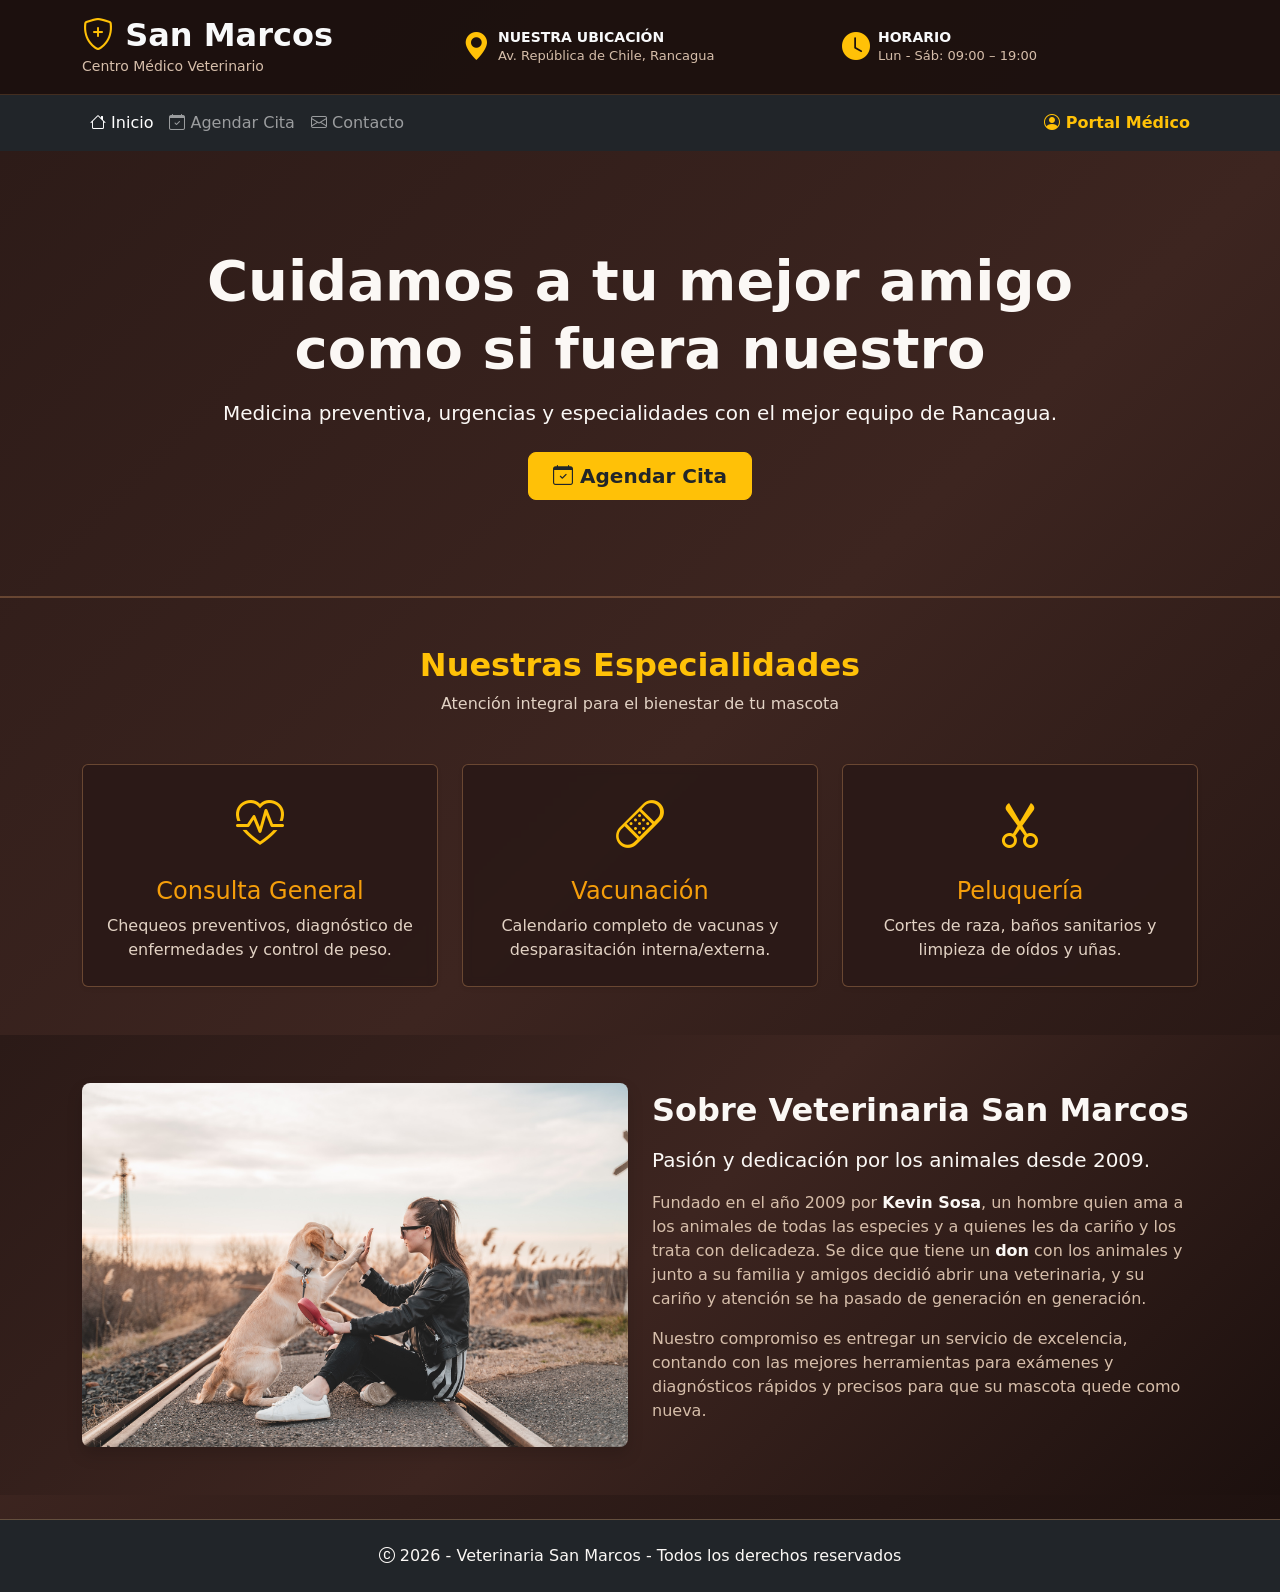
<file: index.html>
<!DOCTYPE html>
<html lang="es">
<head>
    <meta charset="UTF-8">
    <meta name="viewport" content="width=device-width, initial-scale=1.0">
    <title>Veterinaria San Marcos - Inicio</title>

    <!-- BOOTSTRAP CSS -->
    <link href="https://cdn.jsdelivr.net/npm/bootstrap@5.3.3/dist/css/bootstrap.min.css" rel="stylesheet">
    
    <!-- BOOTSTRAP ICONS & GOOGLE FONTS -->
    <link href="https://cdn.jsdelivr.net/npm/bootstrap-icons@1.11.3/font/bootstrap-icons.css" rel="stylesheet">
    <link href="https://fonts.googleapis.com/css2?family=Open+Sans:wght@400;600;700&display=swap" rel="stylesheet">

    <!-- TU CSS OFICIAL -->
    <link rel="stylesheet" href="css/estilos.css">

    <style>
        /* Unificación total del fondo oscuro en el index y arreglo de la top-bar */
        body, .about-section {
            background: linear-gradient(135deg, #2b1a17 0%, #3d2520 50%, #1c100e 100%) !important;
            color: #fbf8f5 !important;
        }
        .top-bar {
            background: rgba(28, 16, 14, 0.95) !important;
            border-bottom: 1px solid rgba(224, 159, 102, 0.2) !important;
        }
        .top-bar .text-muted {
            color: #d6beaa !important;
        }
        .hero-section {
            background: transparent !important;
            border-bottom: 2px solid rgba(224, 159, 102, 0.3) !important;
        }
        .hero-section h1, .hero-section p {
            color: #fbf8f5 !important;
        }
        .about-section h2, .about-section p, .about-section strong {
            color: #fbf8f5 !important;
        }
        .about-section .text-muted {
            color: #d6beaa !important;
        }
    </style>
</head>
<body>

    <!-- ===== ENCABEZADO SUPERIOR ===== -->
    <header>
        <div class="top-bar py-3">
            <div class="container">
                <div class="row align-items-center">
                    <!-- Logo -->
                    <div class="col-md-4 mb-3 mb-md-0">
                        <h2 class="m-0 fw-bold text-light">
                            <i class="bi bi-shield-plus text-warning"></i> San Marcos
                        </h2>
                        <small class="text-muted">Centro Médico Veterinario</small>
                    </div>
                    <!-- Ubicación -->
                    <div class="col-md-4 mb-3 mb-md-0">
                        <div class="d-flex align-items-center gap-2">
                            <i class="bi bi-geo-alt-fill fs-3 text-warning"></i>
                            <div>
                                <h6 class="m-0 fw-bold text-light" style="font-size: 14px;">NUESTRA UBICACIÓN</h6>
                                <p class="m-0 text-muted" style="font-size: 13px;">Av. República de Chile, Rancagua</p>
                            </div>
                        </div>
                    </div>
                    <!-- Horario -->
                    <div class="col-md-4">
                        <div class="d-flex align-items-center gap-2">
                            <i class="bi bi-clock-fill fs-3 text-warning"></i>
                            <div>
                                <h6 class="m-0 fw-bold text-light" style="font-size: 14px;">HORARIO</h6>
                                <p class="m-0 text-muted" style="font-size: 13px;">Lun - Sáb: 09:00 – 19:00</p>
                            </div>
                        </div>
                    </div>
                </div>
            </div>
        </div>

        <!-- MENÚ DE NAVEGACIÓN -->
        <nav class="navbar navbar-expand-lg navbar-dark bg-dark">
            <div class="container">
                <button class="navbar-toggler" type="button" data-bs-toggle="collapse" data-bs-target="#navbarNav">
                    <span class="navbar-toggler-icon"></span>
                </button>
                <div class="collapse navbar-collapse" id="navbarNav">
                    <ul class="navbar-nav me-auto">
                        <li class="nav-item">
                            <a class="nav-link active" href="index.html"><i class="bi bi-house"></i> Inicio</a>
                        </li>
                        <li class="nav-item">
                            <a class="nav-link" href="agendar.html"><i class="bi bi-calendar-check"></i> Agendar Cita</a>
                        </li>
                        <li class="nav-item">
                            <a class="nav-link" href="contacto.html"><i class="bi bi-envelope"></i> Contacto</a>
                        </li>
                    </ul>
                    <!-- Acceso al sistema del Kevin -->
                    <ul class="navbar-nav">
                        <li class="nav-item">
                            <a class="nav-link text-warning fw-bold" href="login.html"><i class="bi bi-person-circle"></i> Portal Médico</a>
                        </li>
                    </ul>
                </div>
            </div>
        </nav>
    </header>

    <!-- ===== SECCIÓN HERO (BANNER PRINCIPAL) ===== -->
    <section class="hero-section text-center py-5 border-bottom border-warning border-5">
        <div class="container py-5">
            <h1 class="display-4 fw-bold mb-3">Cuidamos a tu mejor amigo <br> como si fuera nuestro</h1>
            <p class="lead mb-4 text-warning">Medicina preventiva, urgencias y especialidades con el mejor equipo de Rancagua.</p>
            <a href="agendar.html" class="btn btn-warning btn-lg fw-bold text-dark px-4"><i class="bi bi-calendar-check"></i> Agendar Cita</a>
        </div>
    </section>

    <!-- ===== SECCIÓN DE SERVICIOS ===== -->
    <section class="container py-5">
        <div class="text-center mb-5">
            <h2 class="text-warning fw-bold">Nuestras Especialidades</h2>
            <p class="text-muted">Atención integral para el bienestar de tu mascota</p>
        </div>
        <div class="row g-4 text-center">
            <!-- Servicio 1 -->
            <div class="col-md-4">
                <div class="card h-100 shadow-sm border-0">
                    <div class="card-body p-4">
                        <i class="bi bi-heart-pulse text-warning" style="font-size: 3rem;"></i>
                        <h4 class="card-title mt-3">Consulta General</h4>
                        <p class="card-text text-muted">Chequeos preventivos, diagnóstico de enfermedades y control de peso.</p>
                    </div>
                </div>
            </div>
            <!-- Servicio 2 -->
            <div class="col-md-4">
                <div class="card h-100 shadow-sm border-0">
                    <div class="card-body p-4">
                        <i class="bi bi-bandaid text-warning" style="font-size: 3rem;"></i>
                        <h4 class="card-title mt-3">Vacunación</h4>
                        <p class="card-text text-muted">Calendario completo de vacunas y desparasitación interna/externa.</p>
                    </div>
                </div>
            </div>
            <!-- Servicio 3 -->
            <div class="col-md-4">
                <div class="card h-100 shadow-sm border-0">
                    <div class="card-body p-4">
                        <i class="bi bi-scissors text-warning" style="font-size: 3rem;"></i>
                        <h4 class="card-title mt-3">Peluquería</h4>
                        <p class="card-text text-muted">Cortes de raza, baños sanitarios y limpieza de oídos y uñas.</p>
                    </div>
                </div>
            </div>
        </div>
    </section>

    <!-- ===== SECCIÓN QUIÉNES SOMOS (BIOGRAFÍA) ===== -->
    <section class="about-section py-5">
        <div class="container">
            <div class="row align-items-center">
                <div class="col-md-6 mb-4 mb-md-0">
                    <img src="imagenes/JD2SJ3WUJFFE7OIQ2XSSRQWJUE.png" alt="Logo o foto de la clínica" class="img-fluid rounded-3 shadow">
                </div>
                <div class="col-md-6">
                    <h2 class="fw-bold text-warning mb-3">Sobre Veterinaria San Marcos</h2>
                    <p class="lead">Pasión y dedicación por los animales desde 2009.</p>
                    <p class="text-muted">Fundado en el año 2009 por <strong>Kevin Sosa</strong>, un hombre quien ama a los animales de todas las especies y a quienes les da cariño y los trata con delicadeza. Se dice que tiene un <strong>don</strong> con los animales y junto a su familia y amigos decidió abrir una veterinaria, y su cariño y atención se ha pasado de generación en generación.</p>
                    <p class="text-muted">Nuestro compromiso es entregar un servicio de excelencia, contando con las mejores herramientas para exámenes y diagnósticos rápidos y precisos para que su mascota quede como nueva.</p>
                </div>
            </div>
        </div>
    </section>

    <!-- ===== PIE DE PÁGINA ===== -->
    <footer class="bg-dark text-white text-center py-4 mt-4">
        <p class="m-0"><i class="bi bi-c-circle"></i> 2026 - Veterinaria San Marcos - Todos los derechos reservados</p>
    </footer>

    <!-- SCRIPTS -->
    <script src="https://code.jquery.com/jquery-3.7.1.min.js"></script>
    <script src="https://cdn.jsdelivr.net/npm/bootstrap@5.3.3/dist/js/bootstrap.bundle.min.js"></script>
</body>
</html>
</file>
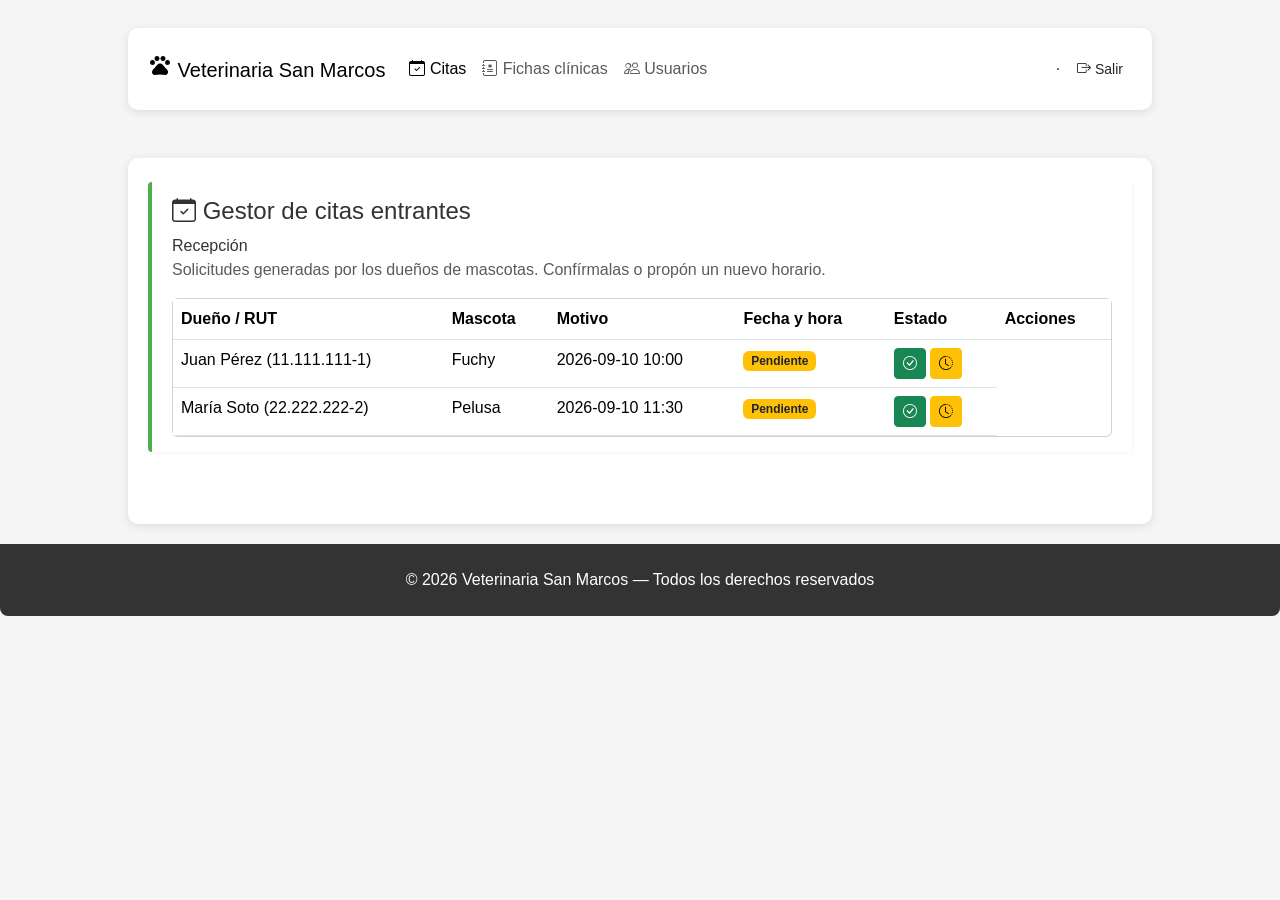
<file: Admin.html>
<!DOCTYPE html>
<html lang="es">
<head>
    <meta charset="UTF-8">
    <meta name="viewport" content="width=device-width, initial-scale=1.0">
    <title>San Marcos - Panel de Administración</title>

    <link href="https://cdn.jsdelivr.net/npm/bootstrap@5.3.8/dist/css/bootstrap.min.css" rel="stylesheet">
    <link href="https://fonts.googleapis.com/icon?family=Material+Icons" rel="stylesheet">
    <link href="https://cdn.jsdelivr.net/npm/bootstrap-icons@1.11.3/font/bootstrap-icons.css" rel="stylesheet">
    <link rel="stylesheet" href="css/style.css">
</head>
<body>
    <nav class="navbar navbar-expand-md navbar-sanmarcos sticky-top">
        <div class="container">
            <a class="navbar-brand" href="admin.html">
                <i class="material-icons">pets</i> Veterinaria San Marcos
            </a>
            <button class="navbar-toggler" type="button" data-bs-toggle="collapse" data-bs-target="#navPrincipal">
                <span class="navbar-toggler-icon"></span>
            </button>
            <div class="collapse navbar-collapse" id="navPrincipal">
                <ul class="navbar-nav me-auto mt-2 mt-md-0">
                    <li class="nav-item"><a class="nav-link active" href="admin.html"><i class="bi bi-calendar-check"></i> Citas</a></li>
                    <li class="nav-item"><a class="nav-link" href="ficha-veterinaria.html"><i class="bi bi-journal-medical"></i> Fichas clínicas</a></li>
                    <li class="nav-item solo-administrador"><a class="nav-link" href="usuarios.html"><i class="bi bi-people"></i> Usuarios</a></li>
                </ul>
                <div class="d-flex align-items-center gap-2 mt-3 mt-md-0">
                    <span class="chip-rol"><span id="nombreUsuarioActivo"></span> · <span id="chipRolActivo"></span></span>
                    <button class="btn btn-peligro-out btn-sm" onclick="cerrarSesion()">
                        <i class="bi bi-box-arrow-right"></i> Salir
                    </button>
                </div>
            </div>
        </div>
    </nav>

    <div class="container contenedor-ancho py-4">

        <!-- ===== SECCIÓN 1: Solicitudes de citas entrantes ===== -->
        <section class="mb-5">
            <div class="encabezado-seccion">
                <h4><i class="bi bi-calendar-check"></i> Gestor de citas entrantes</h4>
                <span class="etiqueta-modulo">Recepción</span>
            </div>
            <p class="text-muted mb-3">
                Solicitudes generadas por los dueños de mascotas. Confírmalas o propón un nuevo horario.
            </p>
            <div class="card p-0">
                <div class="table-responsive">
                    <table class="table tabla-sanmarcos mb-0">
                        <thead>
                            <tr>
                                <th>Dueño / RUT</th>
                                <th>Mascota</th>
                                <th>Motivo</th>
                                <th>Fecha y hora</th>
                                <th>Estado</th>
                                <th>Acciones</th>
                            </tr>
                        </thead>
                        <tbody id="tablaCitas"></tbody>
                    </table>
                </div>
                <div id="citasVacio" class="estado-vacio d-none">
                    <i class="bi bi-calendar-x"></i> No hay solicitudes de citas por el momento.
                </div>
            </div>
        </section>

    </div>

    <footer class="pie-sanmarcos text-center py-4">
        © 2026 Veterinaria San Marcos — Todos los derechos reservados
    </footer>

    <script src="https://code.jquery.com/jquery-3.7.1.min.js"></script>
    <script src="https://cdn.jsdelivr.net/npm/bootstrap@5.3.8/dist/js/bootstrap.bundle.min.js"></script>
    <script src="js/funciones.js"></script>
</body>
</html>
</file>
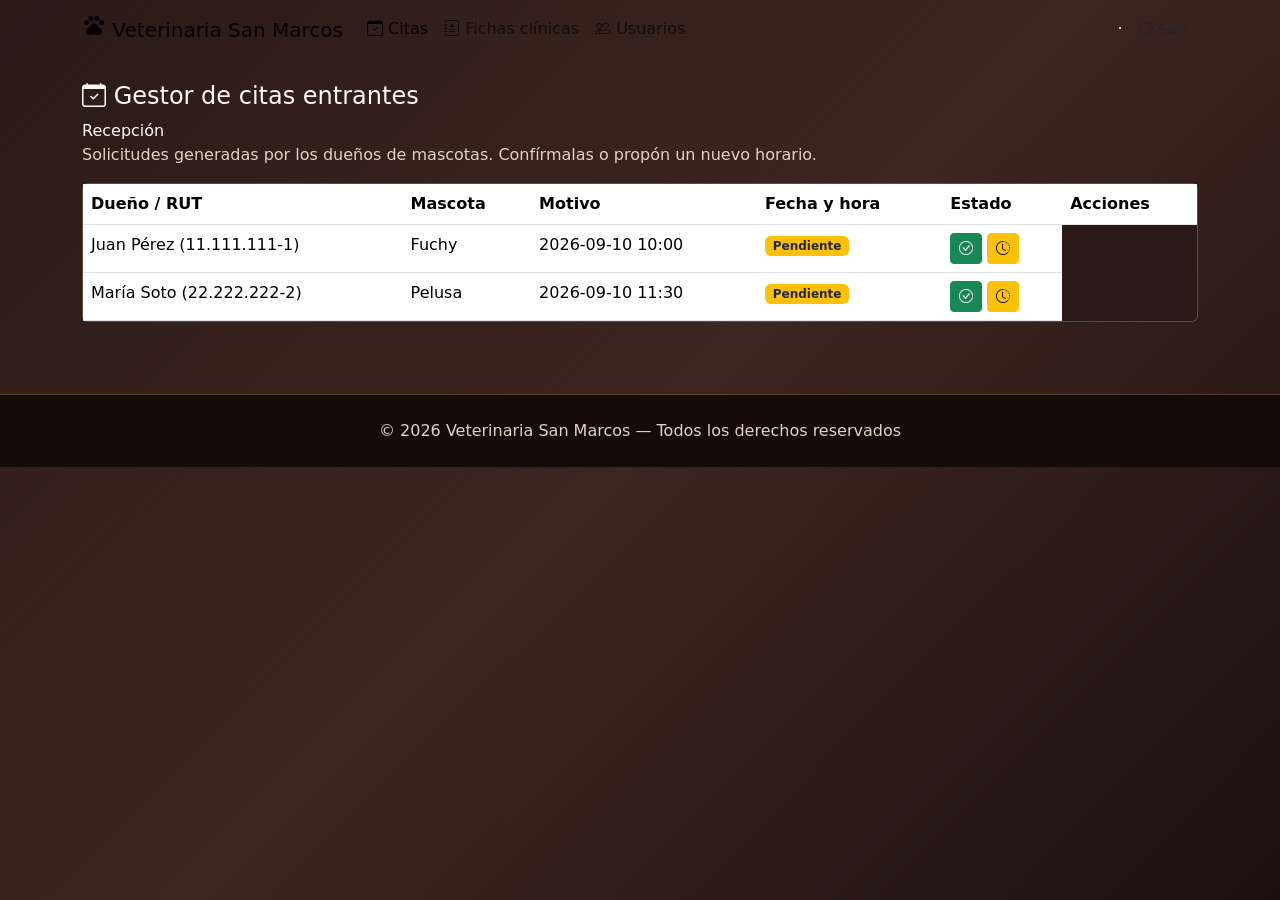
<file: admin.html>
<!DOCTYPE html>
<html lang="es">
<head>
    <meta charset="UTF-8">
    <meta name="viewport" content="width=device-width, initial-scale=1.0">
    <title>San Marcos - Panel de Administración</title>

    <link href="https://cdn.jsdelivr.net/npm/bootstrap@5.3.8/dist/css/bootstrap.min.css" rel="stylesheet">
    <link href="https://fonts.googleapis.com/icon?family=Material+Icons" rel="stylesheet">
    <link href="https://cdn.jsdelivr.net/npm/bootstrap-icons@1.11.3/font/bootstrap-icons.css" rel="stylesheet">
    <link rel="stylesheet" href="css/estilos.css">
</head>
<body>

    <!-- ===== NAVBAR RESPONSIVE (colapsa a hamburguesa en móvil) ===== -->
    <nav class="navbar navbar-expand-md navbar-sanmarcos sticky-top">
        <div class="container">
            <a class="navbar-brand" href="admin.html">
                <i class="material-icons">pets</i> Veterinaria San Marcos
            </a>
            <button class="navbar-toggler" type="button" data-bs-toggle="collapse" data-bs-target="#navPrincipal">
                <span class="navbar-toggler-icon"></span>
            </button>
            <div class="collapse navbar-collapse" id="navPrincipal">
                <ul class="navbar-nav me-auto mt-2 mt-md-0">
                    <li class="nav-item"><a class="nav-link active" href="admin.html"><i class="bi bi-calendar-check"></i> Citas</a></li>
                    <li class="nav-item"><a class="nav-link" href="ficha-veterinaria.html"><i class="bi bi-journal-medical"></i> Fichas clínicas</a></li>
                    <li class="nav-item solo-administrador"><a class="nav-link" href="usuarios.html"><i class="bi bi-people"></i> Usuarios</a></li>
                </ul>
                <div class="d-flex align-items-center gap-2 mt-3 mt-md-0">
                    <span class="chip-rol"><span id="nombreUsuarioActivo"></span> · <span id="chipRolActivo"></span></span>
                    <button class="btn btn-peligro-out btn-sm" onclick="cerrarSesion()">
                        <i class="bi bi-box-arrow-right"></i> Salir
                    </button>
                </div>
            </div>
        </div>
    </nav>

    <div class="container contenedor-ancho py-4">

        <!-- ===== SECCIÓN 1: Solicitudes de citas entrantes ===== -->
        <section class="mb-5">
            <div class="encabezado-seccion">
                <h4><i class="bi bi-calendar-check"></i> Gestor de citas entrantes</h4>
                <span class="etiqueta-modulo">Recepción</span>
            </div>
            <p class="text-muted mb-3">
                Solicitudes generadas por los dueños de mascotas. Confírmalas o propón un nuevo horario.
            </p>
            <div class="card p-0">
                <div class="table-responsive">
                    <table class="table tabla-sanmarcos mb-0">
                        <thead>
                            <tr>
                                <th>Dueño / RUT</th>
                                <th>Mascota</th>
                                <th>Motivo</th>
                                <th>Fecha y hora</th>
                                <th>Estado</th>
                                <th>Acciones</th>
                            </tr>
                        </thead>
                        <tbody id="tablaCitas"></tbody>
                    </table>
                </div>
                <div id="citasVacio" class="estado-vacio d-none">
                    <i class="bi bi-calendar-x"></i> No hay solicitudes de citas por el momento.
                </div>
            </div>
        </section>

    </div>

    <footer class="pie-sanmarcos text-center py-4">
        © 2026 Veterinaria San Marcos — Todos los derechos reservados
    </footer>

    <script src="https://code.jquery.com/jquery-3.7.1.min.js"></script>
    <script src="https://cdn.jsdelivr.net/npm/bootstrap@5.3.8/dist/js/bootstrap.bundle.min.js"></script>
    <script src="js/funciones.js"></script>
</body>
</html>
</file>
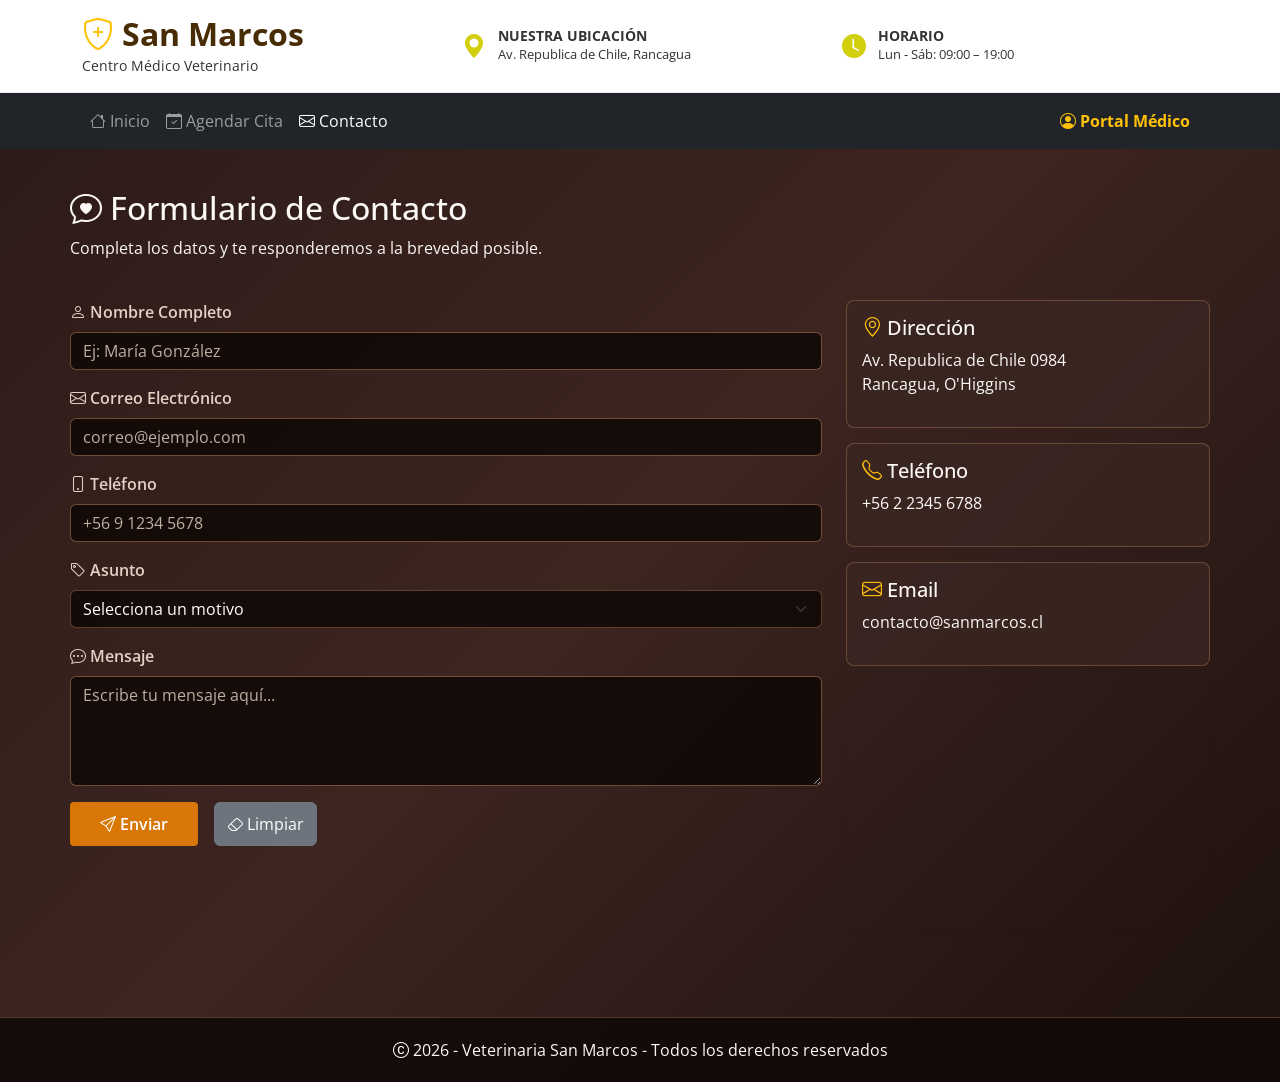
<file: contacto.html>
<!DOCTYPE html>
<html lang="es">
<head>
    <meta charset="UTF-8">
    <meta name="viewport" content="width=device-width, initial-scale=1.0">
    <title>Veterinaria San Marcos - Especialidades y Contacto</title>

    <!-- BOOTSTRAP CSS -->
    <link href="https://cdn.jsdelivr.net/npm/bootstrap@5.3.3/dist/css/bootstrap.min.css" rel="stylesheet">
    
    <!-- BOOTSTRAP ICONS & GOOGLE FONTS -->
    <link href="https://cdn.jsdelivr.net/npm/bootstrap-icons@1.11.3/font/bootstrap-icons.css" rel="stylesheet">
    <link href="https://fonts.googleapis.com/css2?family=Open+Sans:wght@400;600;700&display=swap" rel="stylesheet">

    <!-- TU CSS OFICIAL -->
    <link rel="stylesheet" href="css/estilos.css">

    <style>
        body {
            font-family: 'Open Sans', sans-serif;
            background: linear-gradient(135deg, #2b1a17 0%, #3d2520 50%, #1c100e 100%) !important;
            color: #fbf8f5 !important;
            min-height: 100vh;
        }
        /* Barra superior tipo Oftaderm */
        .top-bar {
            background-color: #ffffff;
            border-bottom: 1px solid #eaeaea;
            padding: 15px 0;
        }
        .top-bar h6, .top-bar p, .top-bar small {
            color: #333333 !important;
        }
        .info-box {
            display: flex;
            align-items: center;
            gap: 12px;
        }
        .info-box i {
            font-size: 24px;
            color: #d2cf0c;
        }
        .info-box h6 {
            margin: 0;
            font-weight: 700;
            font-size: 14px;
            color: #555555;
        }
        .info-box p {
            margin: 0;
            font-size: 13px;
            color: #777;
        }
        /* Estilos de formulario y contacto unificados al tema oscuro */
        .contact-section {
            padding: 40px 0;
        }
        .contact-section h2, .contact-section p {
            color: #fbf8f5 !important;
        }
        .contact-info {
            background-color: rgba(58, 38, 34, 0.85) !important;
            padding: 15px;
            border-radius: 8px;
            margin-bottom: 15px;
            border-left: 4px solid #d97706;
            border: 1px solid rgba(224, 159, 102, 0.3);
        }
        .contact-info h5, .contact-info p {
            color: #fbf8f5 !important;
        }
        .mapa-iframe {
            width: 100%;
            height: 250px;
            border: none;
            border-radius: 8px;
        }
        .btn-enviar {
            background-color: #d97706 !important;
            color: white;
            padding: 10px 30px;
            border: none;
            border-radius: 4px;
            font-weight: 600;
        }
        .btn-enviar:hover {
            background-color: #b45309 !important;
        }
        footer {
            background-color: rgba(20, 11, 9, 0.95) !important;
            color: #d6beaa !important;
            text-align: center;
            padding: 20px 0;
            margin-top: 40px;
            border-top: 1px solid rgba(224, 159, 102, 0.3);
        }
    </style>
</head>
<body>

    <!-- ===== ENCABEZADO SUPERIOR ===== -->
    <header>
        <div class="top-bar">
            <div class="container">
                <div class="row align-items-center">
                    <!-- Logo -->
                    <div class="col-md-4 mb-3 mb-md-0">
                        <h2 class="m-0 fw-bold" style="color: #472c05;">
                            <i class="bi bi-shield-plus text-warning"></i> San Marcos
                        </h2>
                        <small class="text-muted">Centro Médico Veterinario</small>
                    </div>
                    <!-- Ubicación -->
                    <div class="col-md-4 mb-3 mb-md-0">
                        <div class="info-box">
                            <i class="bi bi-geo-alt-fill"></i>
                            <div>
                                <h6>NUESTRA UBICACIÓN</h6>
                                <p>Av. Republica de Chile, Rancagua</p>
                            </div>
                        </div>
                    </div>
                    <!-- Horario -->
                    <div class="col-md-4">
                        <div class="info-box">
                            <i class="bi bi-clock-fill"></i>
                            <div>
                                <h6>HORARIO</h6>
                                <p>Lun - Sáb: 09:00 – 19:00</p>
                            </div>
                        </div>
                    </div>
                </div>
            </div>
        </div>

        <!-- MENÚ DE NAVEGACIÓN UNIFICADO -->
        <nav class="navbar navbar-expand-lg navbar-dark bg-dark">
            <div class="container">
                <button class="navbar-toggler" type="button" data-bs-toggle="collapse" data-bs-target="#navbarNav">
                    <span class="navbar-toggler-icon"></span>
                </button>
                <div class="collapse navbar-collapse" id="navbarNav">
                    <ul class="navbar-nav me-auto">
                        <li class="nav-item">
                            <a class="nav-link" href="index.html"><i class="bi bi-house"></i> Inicio</a>
                        </li>
                        <li class="nav-item">
                            <a class="nav-link" href="agendar.html"><i class="bi bi-calendar-check"></i> Agendar Cita</a>
                        </li>
                        <li class="nav-item">
                            <a class="nav-link active" href="contacto.html"><i class="bi bi-envelope"></i> Contacto</a>
                        </li>
                    </ul>
                    <!-- Acceso al sistema del Oscar -->
                    <ul class="navbar-nav">
                        <li class="nav-item">
                            <a class="nav-link text-warning fw-bold" href="login.html"><i class="bi bi-person-circle"></i> Portal Médico</a>
                        </li>
                    </ul>
                </div>
            </div>
        </nav>
    </header>

    <!-- ===== SECCIÓN DE CONTACTO Y FORMULARIO ===== -->
    <section class="container contact-section">
        <div class="row mb-4">
            <div class="col-12">
                <h2 class="text-warning"><i class="bi bi-chat-heart"></i> Formulario de Contacto</h2>
                <p class="text-muted">Completa los datos y te responderemos a la brevedad posible.</p>
            </div>
        </div>

        <div class="row">
            <!-- Formulario -->
            <div class="col-md-8">
                <form id="formularioContacto">
                    <div class="mb-3">
                        <label class="form-label"><i class="bi bi-person"></i> Nombre Completo</label>
                        <input type="text" class="form-control" id="nombre" placeholder="Ej: María González">
                    </div>

                    <div class="mb-3">
                        <label class="form-label"><i class="bi bi-envelope"></i> Correo Electrónico</label>
                        <input type="email" class="form-control" id="email" placeholder="correo@ejemplo.com">
                    </div>

                    <div class="mb-3">
                        <label class="form-label"><i class="bi bi-phone"></i> Teléfono</label>
                        <input type="tel" class="form-control" id="telefono" placeholder="+56 9 1234 5678">
                    </div>

                    <div class="mb-3">
                        <label class="form-label"><i class="bi bi-tag"></i> Asunto</label>
                        <select class="form-select" id="asunto">
                            <option value="">Selecciona un motivo</option>
                            <option value="consulta">Consulta general</option>
                            <option value="urgencia">Urgencias</option>
                            <option value="especialidad">Especialidades médicas</option>
                        </select>
                    </div>

                    <div class="mb-3">
                        <label class="form-label"><i class="bi bi-chat-dots"></i> Mensaje</label>
                        <textarea class="form-control" id="mensaje" rows="4" placeholder="Escribe tu mensaje aquí..."></textarea>
                    </div>

                    <div id="resultado-validacion" class="mb-3"></div>

                    <div class="d-flex gap-3">
                        <button type="button" class="btn-enviar" onclick="validarFormulario('formularioContacto')">
                            <i class="bi bi-send"></i> Enviar
                        </button>
                        <button type="button" class="btn btn-secondary" onclick="resetearFormulario('formularioContacto')">
                            <i class="bi bi-eraser"></i> Limpiar
                        </button>
                    </div>
                </form>
            </div>

            <!-- Información Lateral y Mapa -->
            <div class="col-md-4">
                <div class="contact-info">
                    <h5><i class="bi bi-geo-alt text-warning"></i> Dirección</h5>
                    <p>Av. Republica de Chile 0984<br>Rancagua, O'Higgins</p>
                </div>

                <div class="contact-info">
                    <h5><i class="bi bi-telephone text-warning"></i> Teléfono</h5>
                    <p>+56 2 2345 6788</p>
                </div>

                <div class="contact-info">
                    <h5><i class="bi bi-envelope text-warning"></i> Email</h5>
                    <p>contacto@sanmarcos.cl</p>
                </div>

                <iframe class="mapa-iframe shadow-sm" 
                        src="https://www.google.com/maps/embed?pb=!1m16!1m12!1m3!1d1650.8531888222565!2d-70.74701634870554!3d-34.15385341829882!2m3!1f0!2f0!3f0!3m2!1i1024!2i768!4f13.1!2m1!1sRancagua%20Av.%20Republica%20de%20Chile!5e0!3m2!1ses!2scl!4v1788452209910!5m2!1ses!2scl">
                </iframe>
            </div>
        </div>
    </section>

    <!-- ===== PIE DE PÁGINA ===== -->
    <footer>
        <p class="m-0"><i class="bi bi-c-circle"></i> 2026 - Veterinaria San Marcos - Todos los derechos reservados</p>
    </footer>

    <!-- SCRIPTS -->
    <script src="https://code.jquery.com/jquery-3.7.1.min.js"></script>
    <script src="https://cdn.jsdelivr.net/npm/bootstrap@5.3.3/dist/js/bootstrap.bundle.min.js"></script>
    <script src="js/funcionesJ.js"></script>
</body>
</html>
</file>
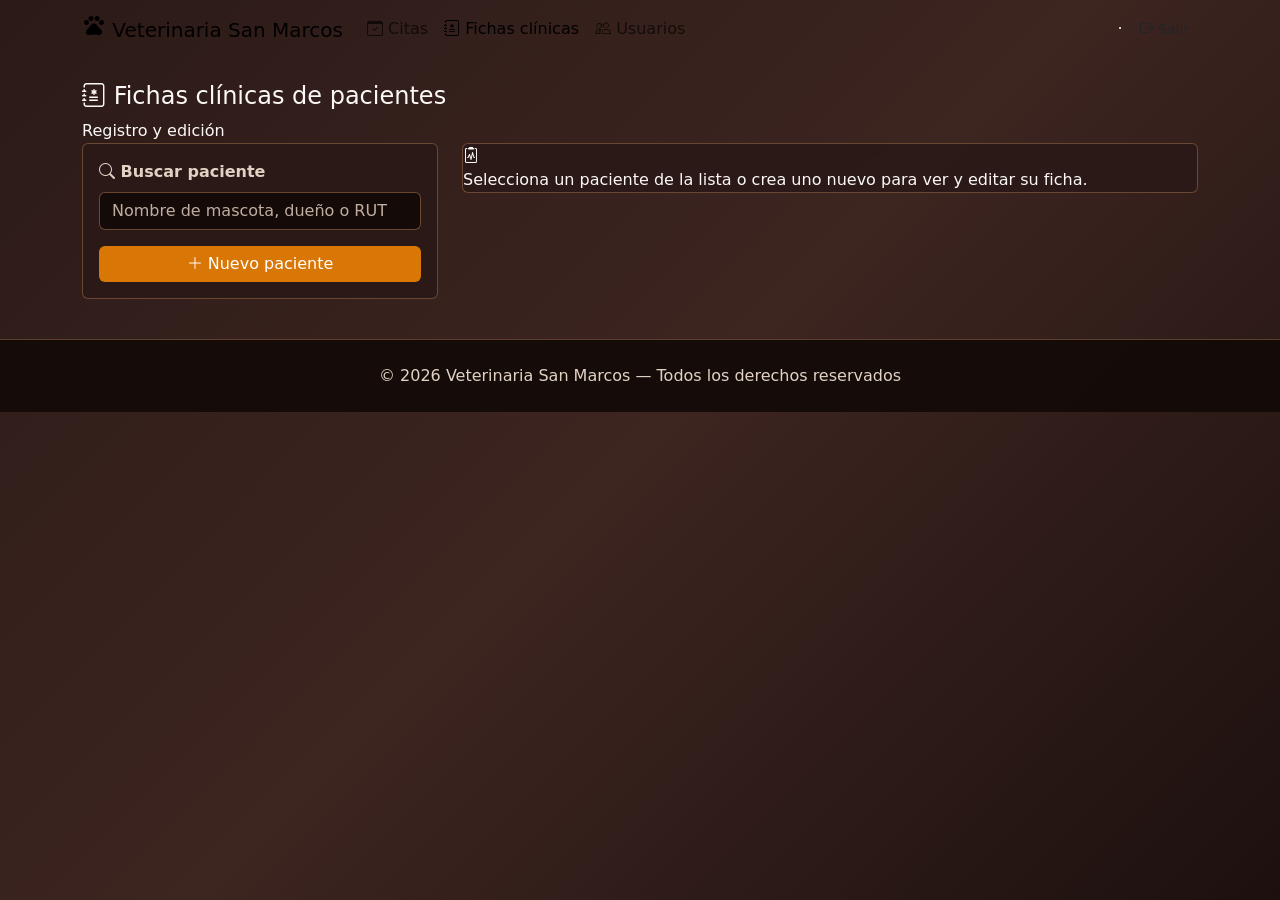
<file: ficha-veterinaria.html>
<!DOCTYPE html>
<html lang="es">
<head>
    <meta charset="UTF-8">
    <meta name="viewport" content="width=device-width, initial-scale=1.0">
    <title>San Marcos - Fichas Clínicas</title>

    <link href="https://cdn.jsdelivr.net/npm/bootstrap@5.3.8/dist/css/bootstrap.min.css" rel="stylesheet">
    <link href="https://fonts.googleapis.com/icon?family=Material+Icons" rel="stylesheet">
    <link href="https://cdn.jsdelivr.net/npm/bootstrap-icons@1.11.3/font/bootstrap-icons.css" rel="stylesheet">
    <link rel="stylesheet" href="css/estilos.css">
</head>
<body>

    <!-- ===== NAVBAR RESPONSIVE ===== -->
    <nav class="navbar navbar-expand-md navbar-sanmarcos sticky-top">
        <div class="container">
            <a class="navbar-brand" href="admin.html">
                <i class="material-icons">pets</i> Veterinaria San Marcos
            </a>
            <button class="navbar-toggler" type="button" data-bs-toggle="collapse" data-bs-target="#navPrincipal">
                <span class="navbar-toggler-icon"></span>
            </button>
            <div class="collapse navbar-collapse" id="navPrincipal">
                <ul class="navbar-nav me-auto mt-2 mt-md-0">
                    <li class="nav-item"><a class="nav-link" href="admin.html"><i class="bi bi-calendar-check"></i> Citas</a></li>
                    <li class="nav-item"><a class="nav-link active" href="ficha-veterinaria.html"><i class="bi bi-journal-medical"></i> Fichas clínicas</a></li>
                    <li class="nav-item solo-administrador"><a class="nav-link" href="usuarios.html"><i class="bi bi-people"></i> Usuarios</a></li>
                </ul>
                <div class="d-flex align-items-center gap-2 mt-3 mt-md-0">
                    <span class="chip-rol"><span id="nombreUsuarioActivo"></span> · <span id="chipRolActivo"></span></span>
                    <button class="btn btn-peligro-out btn-sm" onclick="cerrarSesion()">
                        <i class="bi bi-box-arrow-right"></i> Salir
                    </button>
                </div>
            </div>
        </div>
    </nav>

    <div class="container contenedor-ancho py-4">
        <div class="encabezado-seccion">
            <h4><i class="bi bi-journal-medical"></i> Fichas clínicas de pacientes</h4>
            <span class="etiqueta-modulo">Registro y edición</span>
        </div>

        <div class="row g-4">

            <!-- ===== COLUMNA 1: Búsqueda y listado de pacientes ===== -->
            <div class="col-lg-4">
                <div class="card p-3 mb-3">
                    <label class="form-label"><i class="bi bi-search"></i> Buscar paciente</label>
                    <input type="text" class="form-control" id="buscarPaciente" placeholder="Nombre de mascota, dueño o RUT">
                    <button class="btn btn-primario w-100 mt-3" onclick="nuevoPaciente()">
                        <i class="bi bi-plus-lg"></i> Nuevo paciente
                    </button>
                </div>
                <div class="list-group shadow-sm" id="listaPacientes"></div>
            </div>

            <!-- ===== COLUMNA 2: Ficha del paciente seleccionado ===== -->
            <div class="col-lg-8">

                <div id="panelPacienteVacio" class="card estado-vacio">
                    <i class="bi bi-clipboard2-pulse"></i>
                    Selecciona un paciente de la lista o crea uno nuevo para ver y editar su ficha.
                </div>

                <div id="panelPacienteDatos" class="d-none">

                    <!-- Datos básicos de la mascota -->
                    <div class="panel-paciente mb-4">
                        <div class="d-flex justify-content-between align-items-start flex-wrap gap-2 mb-3">
                            <span class="nombre-mascota" id="nombreMascotaPanel">Paciente</span>
                            <span class="etiqueta-modulo">Datos generales</span>
                        </div>
                        <form id="formDatosPaciente" novalidate>
                            <div class="row">
                                <div class="col-md-6 mb-3">
                                    <label class="form-label">Nombre de la mascota</label>
                                    <input type="text" class="form-control" id="fpNombreMascota">
                                </div>
                                <div class="col-md-3 mb-3">
                                    <label class="form-label">Especie</label>
                                    <select class="form-select" id="fpEspecie">
                                        <option value="">Selecciona</option>
                                        <option>Perro</option>
                                        <option>Gato</option>
                                        <option>Conejo</option>
                                        <option>Ave</option>
                                        <option>Otro</option>
                                    </select>
                                </div>
                                <div class="col-md-3 mb-3">
                                    <label class="form-label">Raza</label>
                                    <input type="text" class="form-control" id="fpRaza">
                                </div>
                            </div>
                            <div class="row">
                                <div class="col-md-4 mb-3">
                                    <label class="form-label">Fecha de nacimiento</label>
                                    <input type="date" class="form-control" id="fpFechaNacimiento">
                                </div>
                                <div class="col-md-5 mb-3">
                                    <label class="form-label">Nombre del dueño</label>
                                    <input type="text" class="form-control" id="fpDuenoNombre">
                                </div>
                                <div class="col-md-3 mb-3">
                                    <label class="form-label">RUT del dueño</label>
                                    <input type="text" class="form-control" id="fpDuenoRut" placeholder="12345678-9">
                                </div>
                            </div>
                            <div id="resultado-validacion-ficha"></div>
                            <button type="button" class="btn btn-primario mt-2" onclick="guardarDatosPaciente()">
                                <i class="bi bi-save"></i> Guardar ficha
                            </button>
                        </form>
                    </div>

                    <!-- Diagnósticos -->
                    <div class="card p-3 mb-4">
                        <h5><i class="bi bi-clipboard2-pulse"></i> Diagnósticos y tratamientos</h5>
                        <div class="table-responsive mb-3">
                            <table class="table tabla-sanmarcos mb-0">
                                <thead><tr><th>Fecha</th><th>Diagnóstico / motivo</th><th>Tratamiento</th><th>Medicamento y dosis</th></tr></thead>
                                <tbody id="tablaDiagnosticos"></tbody>
                            </table>
                        </div>

                        <form id="formDiagnostico" class="border-top pt-3" novalidate>
                            <p class="form-text-ayuda mb-2"><i class="bi bi-plus-circle"></i> Agregar nuevo diagnóstico</p>
                            <div class="row">
                                <div class="col-md-3 mb-3">
                                    <label class="form-label">Fecha consulta</label>
                                    <input type="date" class="form-control" id="dxFecha">
                                </div>
                                <div class="col-md-3 mb-3">
                                    <label class="form-label">Motivo</label>
                                    <input type="text" class="form-control" id="dxMotivo">
                                </div>
                                <div class="col-md-3 mb-3">
                                    <label class="form-label">Medicamento</label>
                                    <input type="text" class="form-control" id="dxMedicamento" placeholder="Opcional">
                                </div>
                                <div class="col-md-3 mb-3">
                                    <label class="form-label">Dosis (ml/mg)</label>
                                    <input type="number" step="0.1" min="0.1" class="form-control" id="dxDosis">
                                </div>
                            </div>
                            <div class="mb-3">
                                <label class="form-label">Diagnóstico</label>
                                <input type="text" class="form-control" id="dxDiagnostico">
                            </div>
                            <div class="mb-3">
                                <label class="form-label">Tratamiento indicado</label>
                                <input type="text" class="form-control" id="dxTratamiento">
                            </div>
                            <div id="resultado-validacion-diagnostico"></div>
                            <button type="button" class="btn btn-secundario mt-2" onclick="agregarDiagnostico()">
                                <i class="bi bi-plus-lg"></i> Registrar diagnóstico
                            </button>
                        </form>
                    </div>

                    <!-- Vacunas -->
                    <div class="card p-3 mb-4">
                        <h5><i class="bi bi-shield-plus"></i> Historial de vacunación</h5>
                        <div class="table-responsive mb-3">
                            <table class="table tabla-sanmarcos mb-0">
                                <thead><tr><th>Vacuna</th><th>Fecha aplicación</th><th>Fecha vencimiento</th><th>Estado</th></tr></thead>
                                <tbody id="tablaVacunas"></tbody>
                            </table>
                        </div>

                        <form id="formVacuna" class="border-top pt-3" novalidate>
                            <p class="form-text-ayuda mb-2"><i class="bi bi-plus-circle"></i> Agregar vacuna aplicada</p>
                            <div class="row">
                                <div class="col-md-4 mb-3">
                                    <label class="form-label">Nombre de la vacuna</label>
                                    <input type="text" class="form-control" id="vacNombre">
                                </div>
                                <div class="col-md-4 mb-3">
                                    <label class="form-label">Fecha de aplicación</label>
                                    <input type="date" class="form-control" id="vacFechaAplicacion">
                                </div>
                                <div class="col-md-4 mb-3">
                                    <label class="form-label">Fecha de vencimiento</label>
                                    <input type="date" class="form-control" id="vacFechaVencimiento">
                                </div>
                            </div>
                            <div id="resultado-validacion-vacuna"></div>
                            <button type="button" class="btn btn-secundario mt-2" onclick="agregarVacuna()">
                                <i class="bi bi-plus-lg"></i> Registrar vacuna
                            </button>
                        </form>
                    </div>

                </div>
            </div>
        </div>
    </div>

    <footer class="pie-sanmarcos text-center py-4">
        © 2026 Veterinaria San Marcos — Todos los derechos reservados
    </footer>

    <script src="https://code.jquery.com/jquery-3.7.1.min.js"></script>
    <script src="https://cdn.jsdelivr.net/npm/bootstrap@5.3.8/dist/js/bootstrap.bundle.min.js"></script>
    <script src="js/funciones.js"></script>
</body>
</html>
</file>
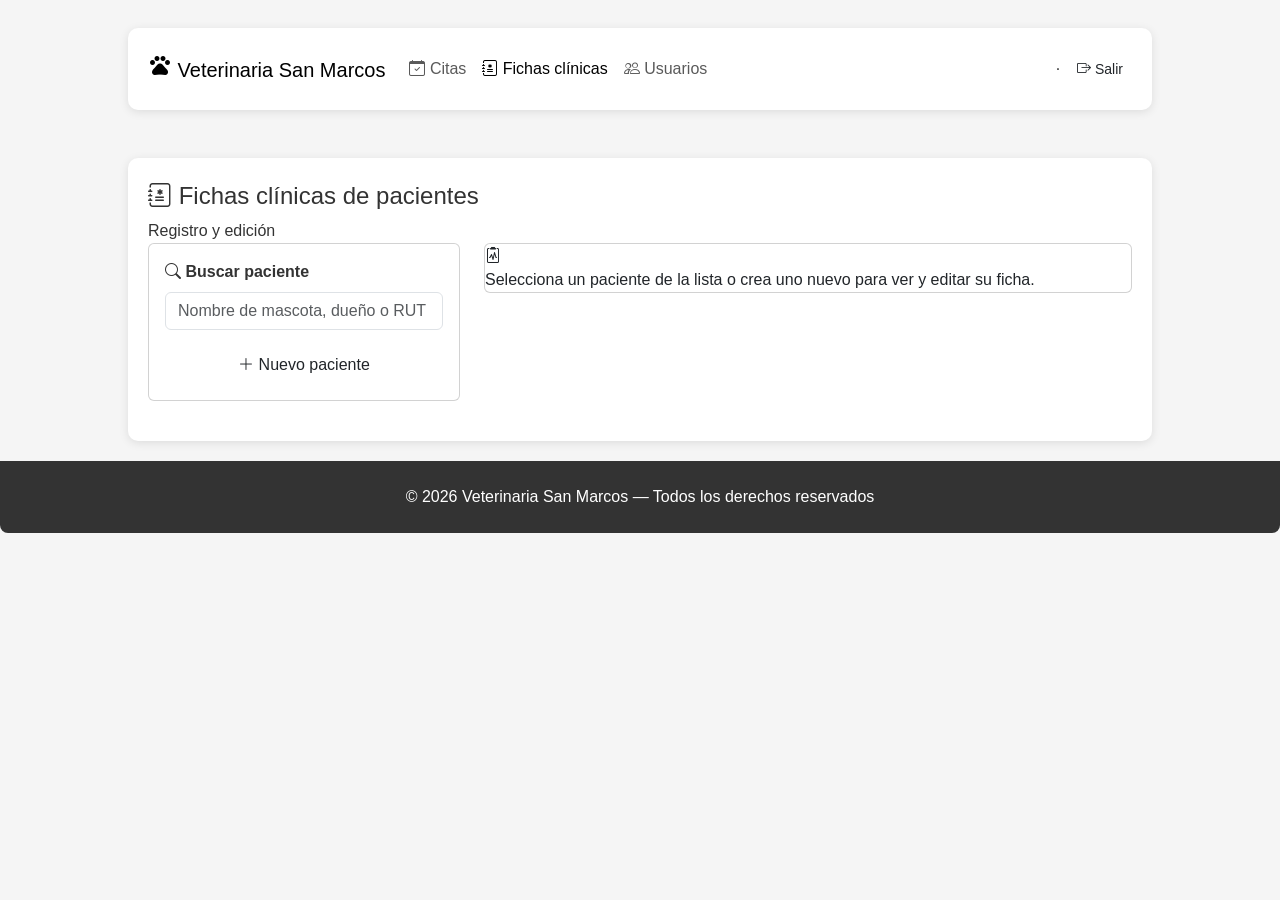
<file: Ficha_Veterinaria.html>
<!DOCTYPE html>
<html lang="es">
<head>
    <meta charset="UTF-8">
    <meta name="viewport" content="width=device-width, initial-scale=1.0">
    <title>San Marcos - Fichas Clínicas</title>

    <link href="https://cdn.jsdelivr.net/npm/bootstrap@5.3.8/dist/css/bootstrap.min.css" rel="stylesheet">
    <link href="https://fonts.googleapis.com/icon?family=Material+Icons" rel="stylesheet">
    <link href="https://cdn.jsdelivr.net/npm/bootstrap-icons@1.11.3/font/bootstrap-icons.css" rel="stylesheet">
    <link rel="stylesheet" href="css/style.css">
</head>
<body>

    <!-- ===== NAVBAR RESPONSIVE ===== -->
    <nav class="navbar navbar-expand-md navbar-sanmarcos sticky-top">
        <div class="container">
            <a class="navbar-brand" href="admin.html">
                <i class="material-icons">pets</i> Veterinaria San Marcos
            </a>
            <button class="navbar-toggler" type="button" data-bs-toggle="collapse" data-bs-target="#navPrincipal">
                <span class="navbar-toggler-icon"></span>
            </button>
            <div class="collapse navbar-collapse" id="navPrincipal">
                <ul class="navbar-nav me-auto mt-2 mt-md-0">
                    <li class="nav-item"><a class="nav-link" href="admin.html"><i class="bi bi-calendar-check"></i> Citas</a></li>
                    <li class="nav-item"><a class="nav-link active" href="ficha-veterinaria.html"><i class="bi bi-journal-medical"></i> Fichas clínicas</a></li>
                    <li class="nav-item solo-administrador"><a class="nav-link" href="usuarios.html"><i class="bi bi-people"></i> Usuarios</a></li>
                </ul>
                <div class="d-flex align-items-center gap-2 mt-3 mt-md-0">
                    <span class="chip-rol"><span id="nombreUsuarioActivo"></span> · <span id="chipRolActivo"></span></span>
                    <button class="btn btn-peligro-out btn-sm" onclick="cerrarSesion()">
                        <i class="bi bi-box-arrow-right"></i> Salir
                    </button>
                </div>
            </div>
        </div>
    </nav>

    <div class="container contenedor-ancho py-4">
        <div class="encabezado-seccion">
            <h4><i class="bi bi-journal-medical"></i> Fichas clínicas de pacientes</h4>
            <span class="etiqueta-modulo">Registro y edición</span>
        </div>

        <div class="row g-4">

            <!-- ===== COLUMNA 1: Búsqueda y listado de pacientes ===== -->
            <div class="col-lg-4">
                <div class="card p-3 mb-3">
                    <label class="form-label"><i class="bi bi-search"></i> Buscar paciente</label>
                    <input type="text" class="form-control" id="buscarPaciente" placeholder="Nombre de mascota, dueño o RUT">
                    <button class="btn btn-primario w-100 mt-3" onclick="nuevoPaciente()">
                        <i class="bi bi-plus-lg"></i> Nuevo paciente
                    </button>
                </div>
                <div class="list-group shadow-sm" id="listaPacientes"></div>
            </div>

            <!-- ===== COLUMNA 2: Ficha del paciente seleccionado ===== -->
            <div class="col-lg-8">

                <div id="panelPacienteVacio" class="card estado-vacio">
                    <i class="bi bi-clipboard2-pulse"></i>
                    Selecciona un paciente de la lista o crea uno nuevo para ver y editar su ficha.
                </div>

                <div id="panelPacienteDatos" class="d-none">

                    <!-- Datos básicos de la mascota -->
                    <div class="panel-paciente mb-4">
                        <div class="d-flex justify-content-between align-items-start flex-wrap gap-2 mb-3">
                            <span class="nombre-mascota" id="nombreMascotaPanel">Paciente</span>
                            <span class="etiqueta-modulo">Datos generales</span>
                        </div>
                        <form id="formDatosPaciente" novalidate>
                            <div class="row">
                                <div class="col-md-6 mb-3">
                                    <label class="form-label">Nombre de la mascota</label>
                                    <input type="text" class="form-control" id="fpNombreMascota">
                                </div>
                                <div class="col-md-3 mb-3">
                                    <label class="form-label">Especie</label>
                                    <select class="form-select" id="fpEspecie">
                                        <option value="">Selecciona</option>
                                        <option>Perro</option>
                                        <option>Gato</option>
                                        <option>Conejo</option>
                                        <option>Ave</option>
                                        <option>Otro</option>
                                    </select>
                                </div>
                                <div class="col-md-3 mb-3">
                                    <label class="form-label">Raza</label>
                                    <input type="text" class="form-control" id="fpRaza">
                                </div>
                            </div>
                            <div class="row">
                                <div class="col-md-4 mb-3">
                                    <label class="form-label">Fecha de nacimiento</label>
                                    <input type="date" class="form-control" id="fpFechaNacimiento">
                                </div>
                                <div class="col-md-5 mb-3">
                                    <label class="form-label">Nombre del dueño</label>
                                    <input type="text" class="form-control" id="fpDuenoNombre">
                                </div>
                                <div class="col-md-3 mb-3">
                                    <label class="form-label">RUT del dueño</label>
                                    <input type="text" class="form-control" id="fpDuenoRut" placeholder="12345678-9">
                                </div>
                            </div>
                            <div id="resultado-validacion-ficha"></div>
                            <button type="button" class="btn btn-primario mt-2" onclick="guardarDatosPaciente()">
                                <i class="bi bi-save"></i> Guardar ficha
                            </button>
                        </form>
                    </div>

                    <!-- Diagnósticos -->
                    <div class="card p-3 mb-4">
                        <h5><i class="bi bi-clipboard2-pulse"></i> Diagnósticos y tratamientos</h5>
                        <div class="table-responsive mb-3">
                            <table class="table tabla-sanmarcos mb-0">
                                <thead><tr><th>Fecha</th><th>Diagnóstico / motivo</th><th>Tratamiento</th><th>Medicamento y dosis</th></tr></thead>
                                <tbody id="tablaDiagnosticos"></tbody>
                            </table>
                        </div>

                        <form id="formDiagnostico" class="border-top pt-3" novalidate>
                            <p class="form-text-ayuda mb-2"><i class="bi bi-plus-circle"></i> Agregar nuevo diagnóstico</p>
                            <div class="row">
                                <div class="col-md-3 mb-3">
                                    <label class="form-label">Fecha consulta</label>
                                    <input type="date" class="form-control" id="dxFecha">
                                </div>
                                <div class="col-md-3 mb-3">
                                    <label class="form-label">Motivo</label>
                                    <input type="text" class="form-control" id="dxMotivo">
                                </div>
                                <div class="col-md-3 mb-3">
                                    <label class="form-label">Medicamento</label>
                                    <input type="text" class="form-control" id="dxMedicamento" placeholder="Opcional">
                                </div>
                                <div class="col-md-3 mb-3">
                                    <label class="form-label">Dosis (ml/mg)</label>
                                    <input type="number" step="0.1" min="0.1" class="form-control" id="dxDosis">
                                </div>
                            </div>
                            <div class="mb-3">
                                <label class="form-label">Diagnóstico</label>
                                <input type="text" class="form-control" id="dxDiagnostico">
                            </div>
                            <div class="mb-3">
                                <label class="form-label">Tratamiento indicado</label>
                                <input type="text" class="form-control" id="dxTratamiento">
                            </div>
                            <div id="resultado-validacion-diagnostico"></div>
                            <button type="button" class="btn btn-secundario mt-2" onclick="agregarDiagnostico()">
                                <i class="bi bi-plus-lg"></i> Registrar diagnóstico
                            </button>
                        </form>
                    </div>

                    <!-- Vacunas -->
                    <div class="card p-3 mb-4">
                        <h5><i class="bi bi-shield-plus"></i> Historial de vacunación</h5>
                        <div class="table-responsive mb-3">
                            <table class="table tabla-sanmarcos mb-0">
                                <thead><tr><th>Vacuna</th><th>Fecha aplicación</th><th>Fecha vencimiento</th><th>Estado</th></tr></thead>
                                <tbody id="tablaVacunas"></tbody>
                            </table>
                        </div>

                        <form id="formVacuna" class="border-top pt-3" novalidate>
                            <p class="form-text-ayuda mb-2"><i class="bi bi-plus-circle"></i> Agregar vacuna aplicada</p>
                            <div class="row">
                                <div class="col-md-4 mb-3">
                                    <label class="form-label">Nombre de la vacuna</label>
                                    <input type="text" class="form-control" id="vacNombre">
                                </div>
                                <div class="col-md-4 mb-3">
                                    <label class="form-label">Fecha de aplicación</label>
                                    <input type="date" class="form-control" id="vacFechaAplicacion">
                                </div>
                                <div class="col-md-4 mb-3">
                                    <label class="form-label">Fecha de vencimiento</label>
                                    <input type="date" class="form-control" id="vacFechaVencimiento">
                                </div>
                            </div>
                            <div id="resultado-validacion-vacuna"></div>
                            <button type="button" class="btn btn-secundario mt-2" onclick="agregarVacuna()">
                                <i class="bi bi-plus-lg"></i> Registrar vacuna
                            </button>
                        </form>
                    </div>

                </div>
            </div>
        </div>
    </div>

    <footer class="pie-sanmarcos text-center py-4">
        © 2026 Veterinaria San Marcos — Todos los derechos reservados
    </footer>

    <script src="https://code.jquery.com/jquery-3.7.1.min.js"></script>
    <script src="https://cdn.jsdelivr.net/npm/bootstrap@5.3.8/dist/js/bootstrap.bundle.min.js"></script>
    <script src="js/funciones.js"></script>
</body>
</html>
</file>
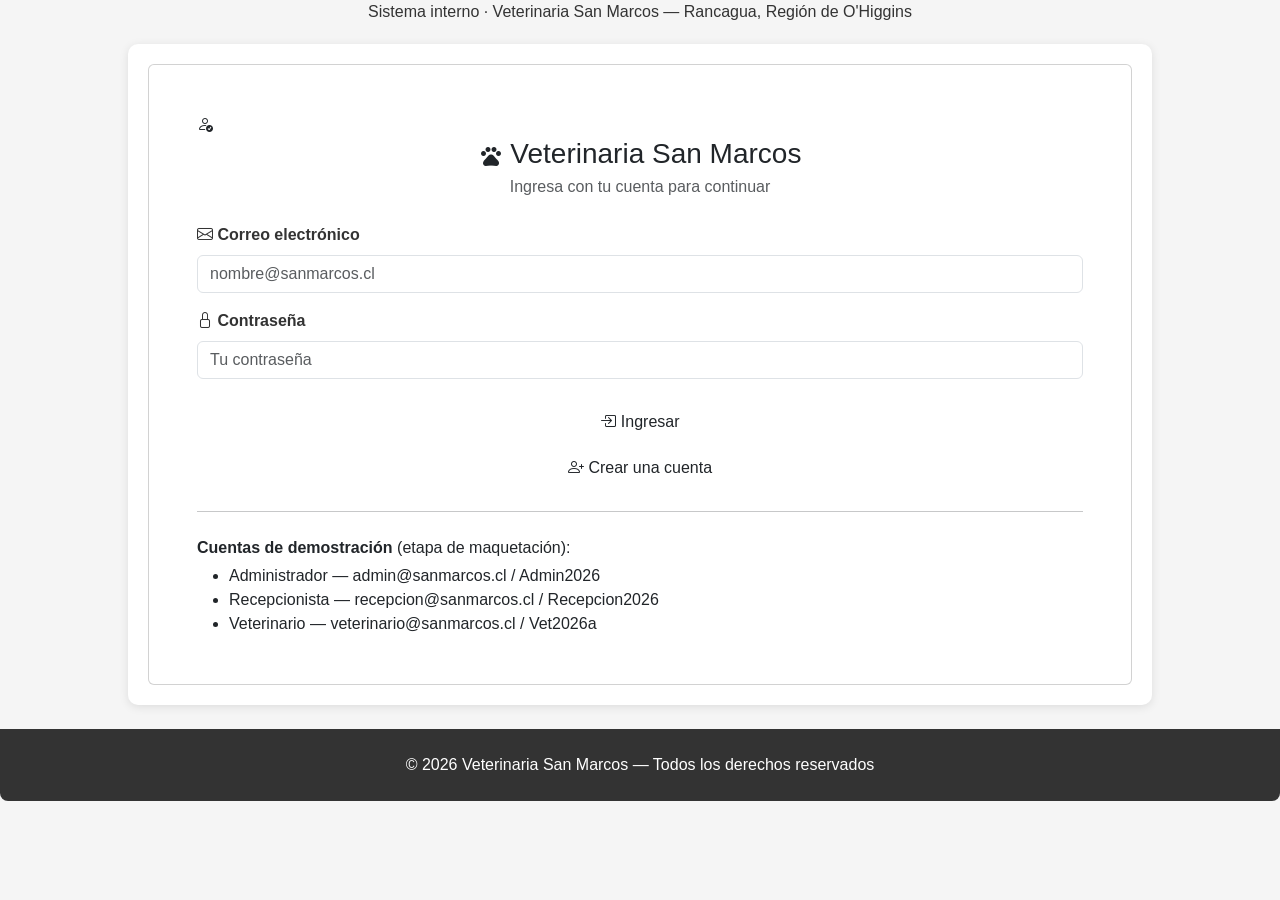
<file: Login.html>
<!DOCTYPE html>
<html lang="es">
<head>
    <meta charset="UTF-8">
    <meta name="viewport" content="width=device-width, initial-scale=1.0">
    <title>Veterinaria San Marcos - Iniciar Sesión</title>

    <link href="https://cdn.jsdelivr.net/npm/bootstrap@5.3.8/dist/css/bootstrap.min.css" rel="stylesheet">
    <link href="https://fonts.googleapis.com/icon?family=Material+Icons" rel="stylesheet">
    <link href="https://cdn.jsdelivr.net/npm/bootstrap-icons@1.11.3/font/bootstrap-icons.css" rel="stylesheet">
    <link rel="stylesheet" href="css/style.css">
</head>
<body>

    <div class="franja-marca text-center">
        Sistema interno · Veterinaria San Marcos — Rancagua, Región de O'Higgins
    </div>

    <div class="container">
        <div class="card card-auth p-4 p-sm-5">
            <div class="icono-auth"><i class="bi bi-person-check"></i></div>
            <h1 class="h3 text-center mb-1">
                <i class="material-icons align-middle">pets</i>
                <span class="marca">Veterinaria San Marcos</span>
            </h1>
            <p class="text-center text-muted mb-4">Ingresa con tu cuenta para continuar</p>

            <form id="formLogin" novalidate>
                <div class="mb-3">
                    <label class="form-label"><i class="bi bi-envelope"></i> Correo electrónico</label>
                    <input type="email" class="form-control" id="loginEmail" placeholder="nombre@sanmarcos.cl">
                </div>

                <div class="mb-3">
                    <label class="form-label"><i class="bi bi-lock"></i> Contraseña</label>
                    <input type="password" class="form-control" id="loginPass" placeholder="Tu contraseña">
                </div>

                <div id="resultado-validacion"></div>

                <div class="d-grid gap-2 mt-4">
                    <button type="button" class="btn btn-primario" onclick="manejarLogin()">
                        <i class="bi bi-box-arrow-in-right"></i> Ingresar
                    </button>
                    <a href="registro.html" class="btn btn-secundario">
                        <i class="bi bi-person-plus"></i> Crear una cuenta
                    </a>
                </div>
            </form>

            <hr class="my-4">
            <p class="form-text-ayuda mb-1"><strong>Cuentas de demostración</strong> (etapa de maquetación):</p>
            <ul class="form-text-ayuda mb-0">
                <li>Administrador — admin@sanmarcos.cl / Admin2026</li>
                <li>Recepcionista — recepcion@sanmarcos.cl / Recepcion2026</li>
                <li>Veterinario — veterinario@sanmarcos.cl / Vet2026a</li>
            </ul>
        </div>
    </div>

    <footer class="pie-sanmarcos text-center py-4 mt-4">
        © 2026 Veterinaria San Marcos — Todos los derechos reservados
    </footer>

    <script src="https://code.jquery.com/jquery-3.7.1.min.js"></script>
    <script src="js/funciones.js"></script>
</body>
</html>
</file>
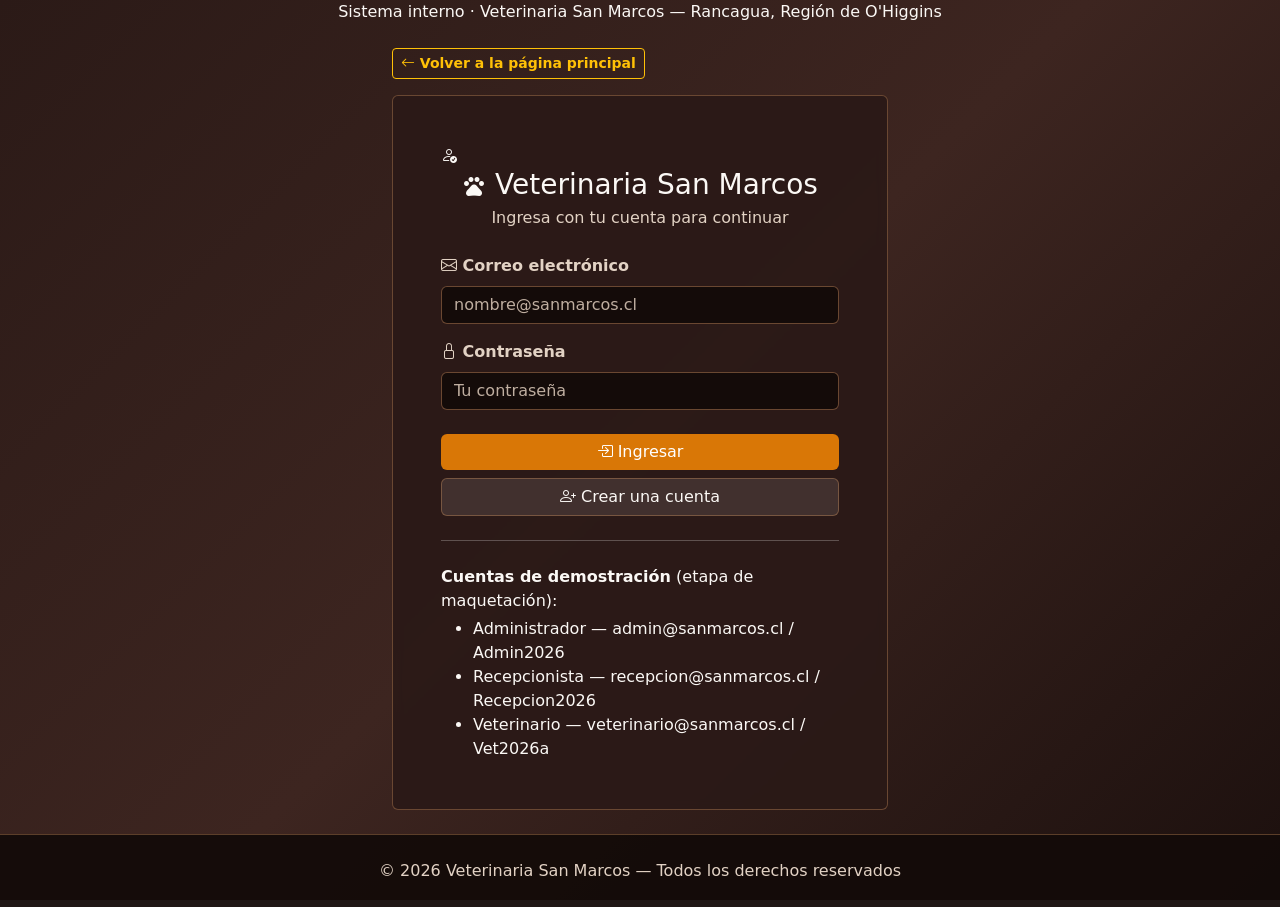
<file: login.html>
<!DOCTYPE html>
<html lang="es">
<head>
    <meta charset="UTF-8">
    <meta name="viewport" content="width=device-width, initial-scale=1.0">
    <title>Veterinaria San Marcos - Iniciar Sesión</title>

    <link href="https://cdn.jsdelivr.net/npm/bootstrap@5.3.8/dist/css/bootstrap.min.css" rel="stylesheet">
    <link href="https://fonts.googleapis.com/icon?family=Material+Icons" rel="stylesheet">
    <link href="https://cdn.jsdelivr.net/npm/bootstrap-icons@1.11.3/font/bootstrap-icons.css" rel="stylesheet">
    <link rel="stylesheet" href="css/estilos.css">
</head>
<body>

    <div class="franja-marca text-center">
        Sistema interno · Veterinaria San Marcos — Rancagua, Región de O'Higgins
    </div>

    <div class="container my-4" style="max-width: 520px;">
        <!-- Botón de escape al Inicio bien ubicado -->
        <a href="index.html" class="btn btn-outline-warning btn-sm fw-bold mb-3">
            <i class="bi bi-arrow-left"></i> Volver a la página principal
        </a>

        <div class="card card-auth p-4 p-sm-5">
            <div class="icono-auth"><i class="bi bi-person-check"></i></div>
            <h1 class="h3 text-center mb-1">
                <i class="material-icons align-middle">pets</i>
                <span class="marca">Veterinaria San Marcos</span>
            </h1>
            <p class="text-center text-muted mb-4">Ingresa con tu cuenta para continuar</p>

            <form id="formLogin" novalidate>
                <div class="mb-3">
                    <label class="form-label"><i class="bi bi-envelope"></i> Correo electrónico</label>
                    <input type="email" class="form-control" id="loginEmail" placeholder="nombre@sanmarcos.cl">
                </div>

                <div class="mb-3">
                    <label class="form-label"><i class="bi bi-lock"></i> Contraseña</label>
                    <input type="password" class="form-control" id="loginPass" placeholder="Tu contraseña">
                </div>

                <div id="resultado-validacion"></div>

                <div class="d-grid gap-2 mt-4">
                    <button type="button" class="btn btn-primario" onclick="manejarLogin()">
                        <i class="bi bi-box-arrow-in-right"></i> Ingresar
                    </button>
                    <a href="registro.html" class="btn btn-secundario">
                        <i class="bi bi-person-plus"></i> Crear una cuenta
                    </a>
                </div>
            </form>

            <hr class="my-4">
            <p class="form-text-ayuda mb-1"><strong>Cuentas de demostración</strong> (etapa de maquetación):</p>
            <ul class="form-text-ayuda mb-0">
                <li>Administrador — admin@sanmarcos.cl / Admin2026</li>
                <li>Recepcionista — recepcion@sanmarcos.cl / Recepcion2026</li>
                <li>Veterinario — veterinario@sanmarcos.cl / Vet2026a</li>
            </ul>
        </div>
    </div>

    <footer class="pie-sanmarcos text-center py-4 mt-4">
        © 2026 Veterinaria San Marcos — Todos los derechos reservados
    </footer>

    <script src="https://code.jquery.com/jquery-3.7.1.min.js"></script>
    <script src="https://cdn.jsdelivr.net/npm/bootstrap@5.3.8/dist/js/bootstrap.bundle.min.js"></script>
    <script src="js/funciones.js"></script>
</body>
</html>
</file>
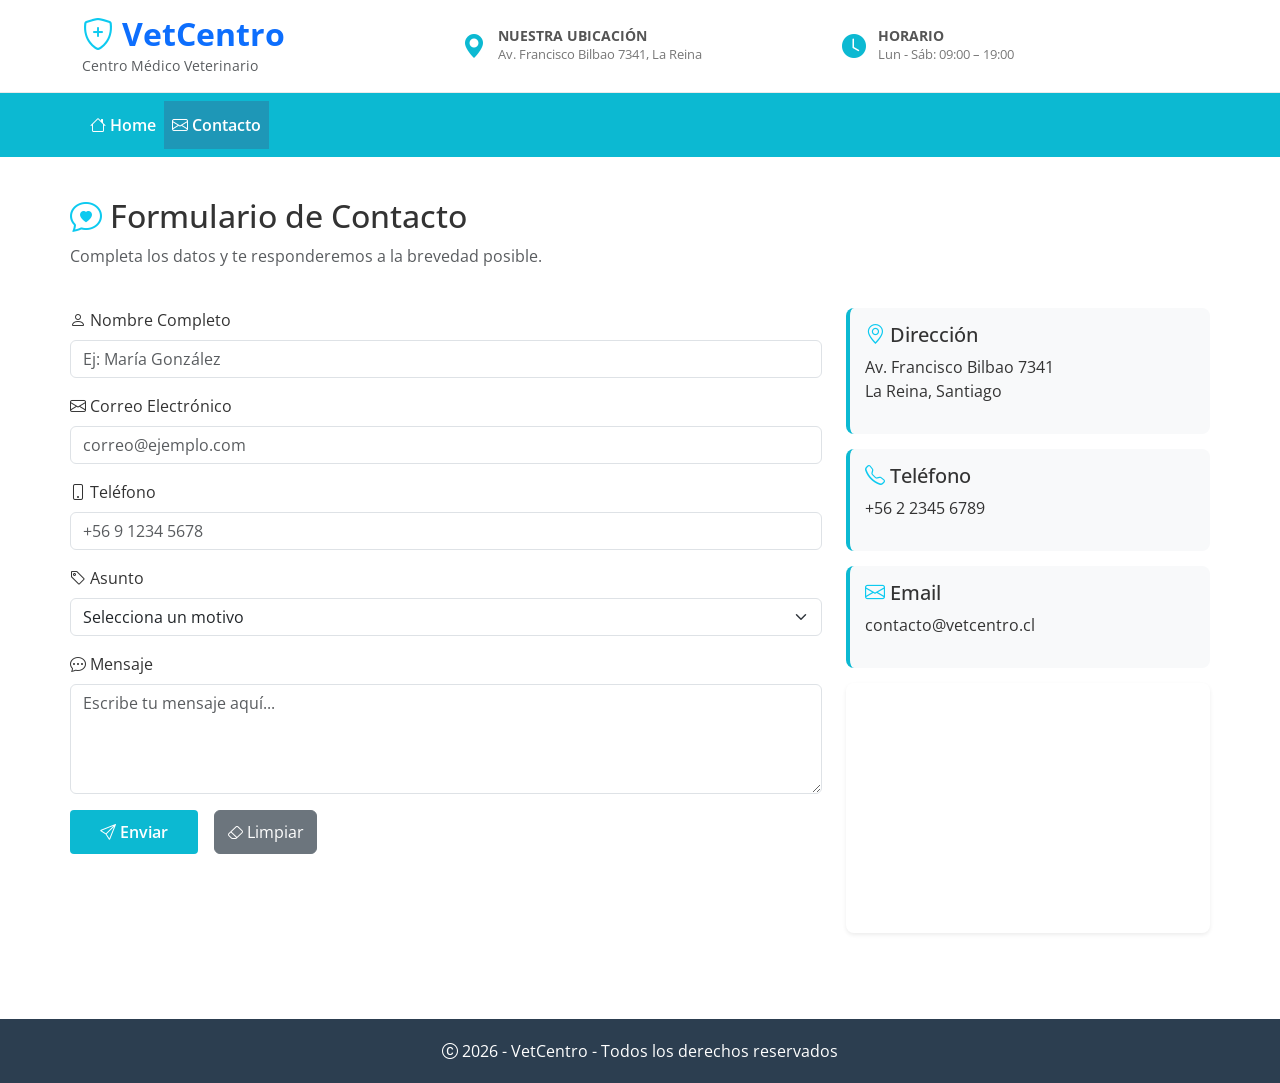
<file: principal.html>
<!DOCTYPE html>
<html lang="es">
<head>
    <meta charset="UTF-8">
    <meta name="viewport" content="width=device-width, initial-scale=1.0">
    <title>Clínica Veterinaria - Especialidades y Contacto</title>

    <!-- BOOTSTRAP CSS -->
    <link href="https://cdn.jsdelivr.net/npm/bootstrap@5.3.3/dist/css/bootstrap.min.css" rel="stylesheet">
    
    <!-- BOOTSTRAP ICONS & GOOGLE FONTS -->
    <link href="https://cdn.jsdelivr.net/npm/bootstrap-icons@1.11.3/font/bootstrap-icons.css" rel="stylesheet">
    <link href="https://fonts.googleapis.com/css2?family=Open+Sans:wght@400;600;700&display=swap" rel="stylesheet">

    <style>
        body {
            font-family: 'Open Sans', sans-serif;
            color: #333;
        }
        /* Barra superior tipo Oftaderm */
        .top-bar {
            background-color: #ffffff;
            border-bottom: 1px solid #eaeaea;
            padding: 15px 0;
        }
        .info-box {
            display: flex;
            align-items: center;
            gap: 12px;
        }
        .info-box i {
            font-size: 24px;
            color: #0cb9d2;
        }
        .info-box h6 {
            margin: 0;
            font-weight: 700;
            font-size: 14px;
            color: #555;
        }
        .info-box p {
            margin: 0;
            font-size: 13px;
            color: #777;
        }
        /* Menú principal */
        .main-nav {
            background-color: #0cb9d2;
        }
        .main-nav .nav-link {
            color: white !important;
            font-weight: 600;
            padding: 12px 20px;
        }
        .main-nav .nav-link:hover, .main-nav .nav-link.active {
            background-color: #1e97b7;
        }
        /* Estilos de formulario y contacto */
        .contact-section {
            padding: 40px 0;
        }
        .contact-info {
            background-color: #f8f9fa;
            padding: 15px;
            border-radius: 8px;
            margin-bottom: 15px;
            border-left: 4px solid #0cb9d2;
        }
        .mapa-iframe {
            width: 100%;
            height: 250px;
            border: none;
            border-radius: 8px;
        }
        .btn-enviar {
            background-color: #0cb9d2;
            color: white;
            padding: 10px 30px;
            border: none;
            border-radius: 4px;
            font-weight: 600;
        }
        .btn-enviar:hover {
            background-color: #1e97b7;
        }
        footer {
            background-color: #2c3e50;
            color: white;
            text-align: center;
            padding: 20px 0;
            margin-top: 40px;
        }
    </style>
</head>
<body>

    <!-- ===== ENCABEZADO SUPERIOR (ESTILO OFTADERM) ===== -->
    <header>
        <div class="top-bar">
            <div class="container">
                <div class="row align-items-center">
                    <!-- Logo -->
                    <div class="col-md-4 mb-3 mb-md-0">
                        <h2 class="m-0 text-primary fw-bold">
                            <i class="bi bi-shield-plus text-info"></i> VetCentro
                        </h2>
                        <small class="text-muted">Centro Médico Veterinario</small>
                    </div>
                    <!-- Ubicación -->
                    <div class="col-md-4 mb-3 mb-md-0">
                        <div class="info-box">
                            <i class="bi bi-geo-alt-fill"></i>
                            <div>
                                <h6>NUESTRA UBICACIÓN</h6>
                                <p>Av. Francisco Bilbao 7341, La Reina</p>
                            </div>
                        </div>
                    </div>
                    <!-- Horario -->
                    <div class="col-md-4">
                        <div class="info-box">
                            <i class="bi bi-clock-fill"></i>
                            <div>
                                <h6>HORARIO</h6>
                                <p>Lun - Sáb: 09:00 – 19:00</p>
                            </div>
                        </div>
                    </div>
                </div>
            </div>
        </div>

        <!-- MENÚ DE NAVEGACIÓN -->
        <nav class="navbar navbar-expand-lg main-nav">
            <div class="container">
                <button class="navbar-toggler bg-light" type="button" data-bs-toggle="collapse" data-bs-target="#navbarNav">
                    <span class="navbar-toggler-icon"></span>
                </button>
                <div class="collapse navbar-collapse" id="navbarNav">
                    <ul class="navbar-nav">
                        <li class="nav-item">
                            <a class="nav-link" href="index.html"><i class="bi bi-house"></i> Home</a>
                        </li>
                        <li class="nav-item">
                            <a class="nav-link active" href="contacto.html"><i class="bi bi-envelope"></i> Contacto</a>
                        </li>
                    </ul>
                </div>
            </div>
        </nav>
    </header>

    <!-- ===== SECCIÓN DE CONTACTO Y FORMULARIO ===== -->
    <section class="container contact-section">
        <div class="row mb-4">
            <div class="col-12">
                <h2><i class="bi bi-chat-heart text-info"></i> Formulario de Contacto</h2>
                <p class="text-muted">Completa los datos y te responderemos a la brevedad posible.</p>
            </div>
        </div>

        <div class="row">
            <!-- Formulario -->
            <div class="col-md-8">
                <form id="formularioContacto">
                    <div class="mb-3">
                        <label class="form-label"><i class="bi bi-person"></i> Nombre Completo</label>
                        <input type="text" class="form-control" id="nombre" placeholder="Ej: María González">
                    </div>

                    <div class="mb-3">
                        <label class="form-label"><i class="bi bi-envelope"></i> Correo Electrónico</label>
                        <input type="email" class="form-control" id="email" placeholder="correo@ejemplo.com">
                    </div>

                    <div class="mb-3">
                        <label class="form-label"><i class="bi bi-phone"></i> Teléfono</label>
                        <input type="tel" class="form-control" id="telefono" placeholder="+56 9 1234 5678">
                    </div>

                    <div class="mb-3">
                        <label class="form-label"><i class="bi bi-tag"></i> Asunto</label>
                        <select class="form-select" id="asunto">
                            <option value="">Selecciona un motivo</option>
                            <option value="consulta">Consulta general</option>
                            <option value="urgencia">Urgencias</option>
                            <option value="especialidad">Especialidades médicas</option>
                        </select>
                    </div>

                    <div class="mb-3">
                        <label class="form-label"><i class="bi bi-chat-dots"></i> Mensaje</label>
                        <textarea class="form-control" id="mensaje" rows="4" placeholder="Escribe tu mensaje aquí..."></textarea>
                    </div>

                    <div id="resultado-validacion" class="mb-3"></div>

                    <div class="d-flex gap-3">
                        <button type="button" class="btn-enviar" onclick="validarFormulario('formularioContacto')">
                            <i class="bi bi-send"></i> Enviar
                        </button>
                        <button type="button" class="btn btn-secondary" onclick="resetearFormulario('formularioContacto')">
                            <i class="bi bi-eraser"></i> Limpiar
                        </button>
                    </div>
                </form>
            </div>

            <!-- Información Lateral y Mapa -->
            <div class="col-md-4">
                <div class="contact-info">
                    <h5><i class="bi bi-geo-alt text-info"></i> Dirección</h5>
                    <p>Av. Francisco Bilbao 7341<br>La Reina, Santiago</p>
                </div>

                <div class="contact-info">
                    <h5><i class="bi bi-telephone text-info"></i> Teléfono</h5>
                    <p>+56 2 2345 6789</p>
                </div>

                <div class="contact-info">
                    <h5><i class="bi bi-envelope text-info"></i> Email</h5>
                    <p>contacto@vetcentro.cl</p>
                </div>

                <iframe class="mapa-iframe shadow-sm" 
                        src="https://www.google.com/maps/embed?pb=!1m18!1m12!1m3!1d3329.342908397634!2d-70.649673!3d-33.45694!2m3!1f0!2f0!3f0!3m2!1i1024!2i768!4f13.1!3m3!1m2!1s0x9662c5e2e4f8b5c3%3A0x5f5c6c5e8b5c6d7e!2sSantiago%2C%20Chile!5e0!3m2!1ses!2scl!4v1699999999999">
                </iframe>
            </div>
        </div>
    </section>

    <!-- ===== PIE DE PÁGINA ===== -->
    <footer>
        <p class="m-0"><i class="bi bi-c-circle"></i> 2026 - VetCentro - Todos los derechos reservados</p>
    </footer>

    <!-- SCRIPTS -->
    <script src="https://code.jquery.com/jquery-3.7.1.min.js"></script>
    <script src="https://cdn.jsdelivr.net/npm/bootstrap@5.3.3/dist/js/bootstrap.bundle.min.js"></script>
    <script src="funciones.js"></script>
</body>
</html>
</file>
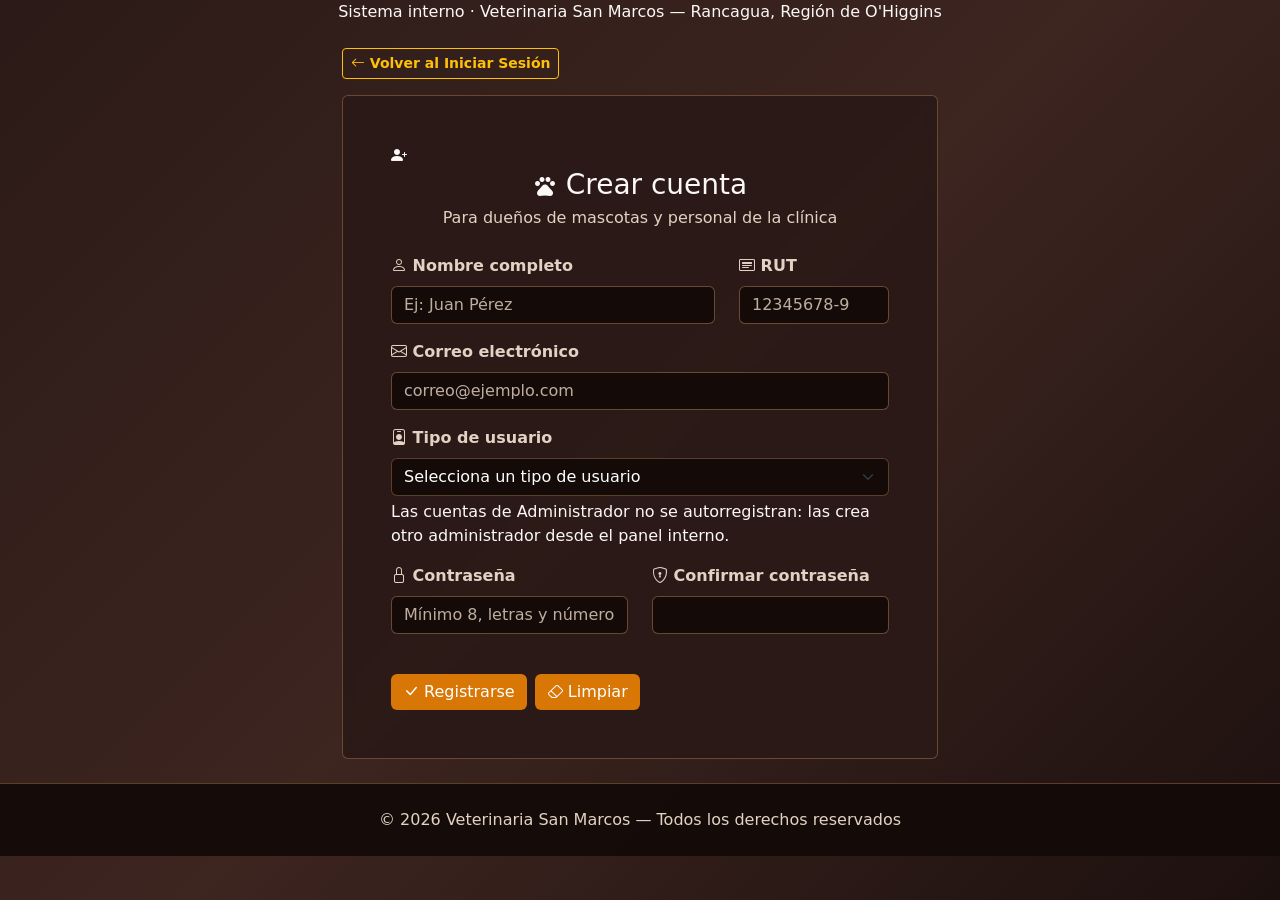
<file: registro.html>
<!DOCTYPE html>
<html lang="es">
<head>
    <meta charset="UTF-8">
    <meta name="viewport" content="width=device-width, initial-scale=1.0">
    <title>Veterinaria San Marcos - Registro de Usuario</title>

    <link href="https://cdn.jsdelivr.net/npm/bootstrap@5.3.8/dist/css/bootstrap.min.css" rel="stylesheet">
    <link href="https://fonts.googleapis.com/icon?family=Material+Icons" rel="stylesheet">
    <link href="https://cdn.jsdelivr.net/npm/bootstrap-icons@1.11.3/font/bootstrap-icons.css" rel="stylesheet">
    <link rel="stylesheet" href="css/estilos.css">
</head>
<body>

    <div class="franja-marca text-center">
        Sistema interno · Veterinaria San Marcos — Rancagua, Región de O'Higgins
    </div>

    <div class="container my-4" style="max-width: 620px;">
        <!-- Botón de escape al Login (pensando en el flujo del usuario) -->
        <a href="login.html" class="btn btn-outline-warning btn-sm fw-bold mb-3">
            <i class="bi bi-arrow-left"></i> Volver al Iniciar Sesión
        </a>

        <div class="card card-auth p-4 p-sm-5">
            <div class="icono-auth"><i class="bi bi-person-plus-fill"></i></div>
            <h1 class="h3 text-center mb-1">
                <i class="material-icons align-middle">pets</i>
                <span class="marca">Crear cuenta</span>
            </h1>
            <p class="text-center text-muted mb-4">Para dueños de mascotas y personal de la clínica</p>

            <form id="formularioRegistro" novalidate>
                <div class="row">
                    <div class="col-md-8 mb-3">
                        <label class="form-label"><i class="bi bi-person"></i> Nombre completo</label>
                        <input type="text" class="form-control" id="regNombre" placeholder="Ej: Juan Pérez">
                    </div>
                    <div class="col-md-4 mb-3">
                        <label class="form-label"><i class="bi bi-card-heading"></i> RUT</label>
                        <input type="text" class="form-control" id="regRut" placeholder="12345678-9">
                    </div>
                </div>

                <div class="mb-3">
                    <label class="form-label"><i class="bi bi-envelope"></i> Correo electrónico</label>
                    <input type="email" class="form-control" id="regEmail" placeholder="correo@ejemplo.com">
                </div>

                <div class="mb-3">
                    <label class="form-label"><i class="bi bi-person-badge"></i> Tipo de usuario</label>
                    <select class="form-select" id="regRol">
                        <option value="">Selecciona un tipo de usuario</option>
                        <option value="DUENO">Dueño de mascota</option>
                        <option value="RECEPCIONISTA">Recepcionista / Operador</option>
                        <option value="VETERINARIO">Médico veterinario</option>
                    </select>
                    <div class="form-text-ayuda mt-1">
                        Las cuentas de Administrador no se autorregistran: las crea otro administrador desde el panel interno.
                    </div>
                </div>

                <div class="row">
                    <div class="col-md-6 mb-3">
                        <label class="form-label"><i class="bi bi-lock"></i> Contraseña</label>
                        <input type="password" class="form-control" id="regPass" placeholder="Mínimo 8, letras y números">
                    </div>
                    <div class="col-md-6 mb-3">
                        <label class="form-label"><i class="bi bi-shield-lock"></i> Confirmar contraseña</label>
                        <input type="password" class="form-control" id="regPassConfirm">
                    </div>
                </div>

                <div id="resultado-validacion-registro"></div>

                <div class="d-flex flex-wrap gap-2 mt-4">
                    <button type="button" class="btn btn-primario" onclick="manejarRegistro()">
                        <i class="bi bi-check-lg"></i> Registrarse
                    </button>
                    <button type="button" class="btn btn-secundario" onclick="resetearRegistro()">
                        <i class="bi bi-eraser"></i> Limpiar
                    </button>
                </div>
            </form>
        </div>
    </div>

    <footer class="pie-sanmarcos text-center py-4 mt-4">
        © 2026 Veterinaria San Marcos — Todos los derechos reservados
    </footer>

    <!-- SCRIPTS CORREGIDOS (con Bootstrap Bundle incluido) -->
    <script src="https://code.jquery.com/jquery-3.7.1.min.js"></script>
    <script src="https://cdn.jsdelivr.net/npm/bootstrap@5.3.8/dist/js/bootstrap.bundle.min.js"></script>
    <script src="js/funciones.js"></script>
</body>
</html>
</file>
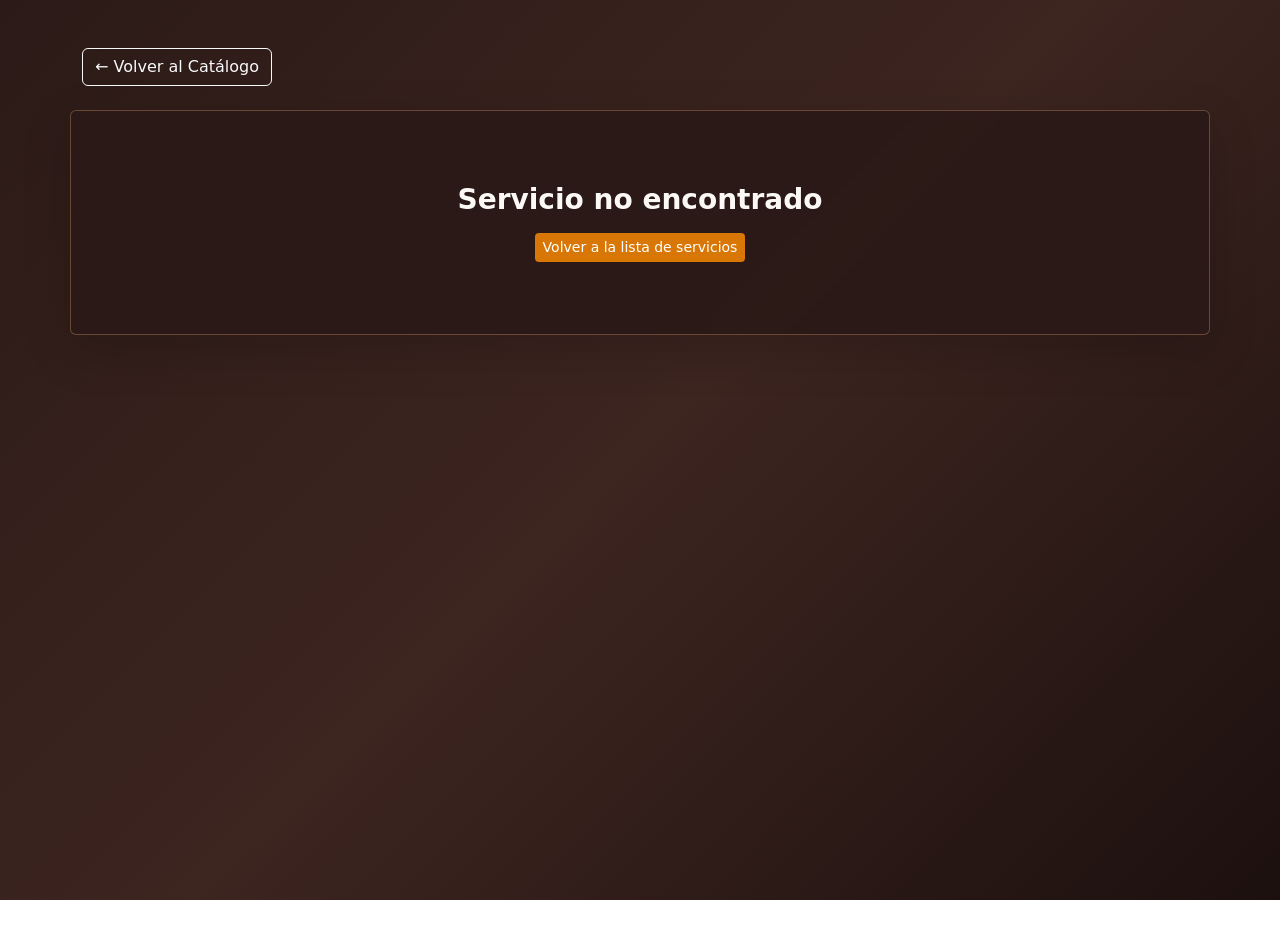
<file: servicios.html>
<!DOCTYPE html>
<html lang="es">
<head>
    <meta charset="UTF-8">
    <meta name="viewport" content="width=device-width, initial-scale=1.0">
    <title>Veterinaria San Marcos - Detalle del Servicio</title>
    <link href="https://cdn.jsdelivr.net/npm/bootstrap@5.3.0/dist/css/bootstrap.min.css" rel="stylesheet">
    <link rel="stylesheet" href="https://cdn.jsdelivr.net/npm/bootstrap-icons@1.10.5/font/bootstrap-icons.css">
    <link rel="stylesheet" href="css/estilos.css">
</head>
<body>

    <div class="container my-5">
        <a href="agendar.html" class="btn btn-outline-light mb-4">&larr; Volver al Catálogo</a>
        
        <div class="row card flex-row p-4 shadow-lg rounded" id="detalle-contenedor">
            <!-- Carga dinámica mediante JS -->
        </div>
    </div>

    <script src="js/servicios.js"></script>
    <script src="js/carrito.js"></script>
    <script>
        document.addEventListener("DOMContentLoaded", () => {
            const params = new URLSearchParams(window.location.search);
            const idParam = params.get("id");
            const id = parseInt(idParam);

            const contenedor = document.getElementById("detalle-contenedor");

            if (typeof listaServicios !== "undefined" && !isNaN(id)) {
                const servicio = listaServicios.find(s => s.id === id);

                if (servicio) {
                    contenedor.innerHTML = `
                        <div class="col-md-6 text-center mb-3 mb-md-0 p-2">
                            <img src="${servicio.imagen}" class="img-fluid rounded shadow" alt="${servicio.nombre}">
                        </div>
                        <div class="col-md-6 d-flex flex-column justify-content-center p-3">
                            <span class="badge bg-warning text-dark w-auto mb-2 align-self-start">${servicio.categoria}</span>
                            <h2 class="text-warning">${servicio.nombre}</h2>
                            <h3 class="text-light my-3">$${servicio.precio.toLocaleString('es-CL')}</h3>
                            <p class="lead text-muted">${servicio.descripcion}</p>
                            <button onclick="agregarAlCarrito(${servicio.id})" class="btn btn-reserva btn-lg mt-3">
                                <i class="bi bi-calendar-plus"></i> Agendar Cita para este Servicio
                            </button>
                        </div>
                    `;
                    return;
                }
            }

            contenedor.innerHTML = `
                <div class="col-12 text-center text-danger py-5">
                    <h3 class="fw-bold mb-3">Servicio no encontrado</h3>
                    <a href="listaServicios.html" class="btn btn-dulce btn-sm">Volver a la lista de servicios</a>
                </div>
            `;
        });
    </script>
</body>
</html>
</file>
<file: css/estilos.css>
/* css/estilos.css - Corrección definitiva de contrastes */

:root {
    --bg-caramel: linear-gradient(135deg, #2b1a17 0%, #3d2520 50%, #1c100e 100%);
    --card-bg: rgba(43, 26, 23, 0.92); /* Fondo de tarjeta más sólido y elegante */
    --card-border: rgba(224, 159, 102, 0.35);
    --text-main: #fbf8f5;
    --text-muted: #e2d2c4;
    --dulce-de-leche: #d97706; 
    --dulce-hover: #b45309;
    --caramel-accent: #f59e0b; 
    --botton-green: #15803d;
    --botton-green-hover: #166534;
}

/* Fondo general */
body {
    background: var(--bg-caramel);
    background-attachment: fixed;
    min-height: 100vh;
    font-family: 'Segoe UI', system-ui, -apple-system, sans-serif;
    color: #fbf8f5 !important;
}

/* Forzar títulos y subtítulos claros en el inicio donde hay fondo blanco */
.hero-section {
    background-color: #f8f9fa !important;
}
.hero-section h1, .hero-section p {
    color: #2b1a17 !important; /* Oscuro solo para el banner blanco del inicio */
}

/* Textos generales de la página */
p, label, span, h2, h3, h4, h5, h6 {
    color: var(--text-main);
}

.text-muted {
    color: var(--text-muted) !important;
}

/* Arreglar títulos oscuros invisibles dentro de las tarjetas de login/registro */
.card-auth h1, .card-auth h3, .card-auth .marca, .card-auth p {
    color: #fbf8f5 !important;
}

.card-auth .text-muted {
    color: var(--text-muted) !important;
}

/* Estilos de Tarjetas */
.card {
    background-color: var(--card-bg) !important;
    border: 1px solid var(--card-border) !important;
    backdrop-filter: blur(5px);
    color: var(--text-main) !important;
}

.card:hover {
    transform: translateY(-3px);
    box-shadow: 0 8px 20px rgba(0, 0, 0, 0.5);
}

.card-title {
    color: var(--caramel-accent) !important;
}

/* Inputs y Formularios */
.form-control, .form-select {
    background-color: rgba(20, 11, 9, 0.95) !important;
    border: 1px solid var(--card-border) !important;
    color: #ffffff !important;
}

.form-control::placeholder {
    color: #bfaea0 !important;
}

.form-control:focus, .form-select:focus {
    background-color: rgba(20, 11, 9, 1) !important;
    border-color: var(--caramel-accent) !important;
    color: #ffffff !important;
    box-shadow: 0 0 0 0.25rem rgba(245, 158, 11, 0.25);
}

.form-label {
    color: var(--text-muted) !important;
    font-weight: 600;
}

/* Botones de autenticación y de acción */
.btn-dulce, .btn-primario, button[onclick*="Login"], button[onclick*="Registro"] {
    background-color: var(--dulce-de-leche) !important;
    color: #ffffff !important;
    border: none !important;
}

.btn-dulce:hover, .btn-primario:hover {
    background-color: var(--dulce-hover) !important;
    color: #ffffff !important;
}

.btn-reserva {
    background-color: var(--botton-green);
    color: #ffffff;
    border: none;
}

.btn-reserva:hover {
    background-color: var(--botton-green-hover);
    color: #ffffff;
}

.btn-secundario, a.btn-secundario {
    background-color: rgba(255, 255, 255, 0.1) !important;
    color: var(--text-main) !important;
    border: 1px solid var(--card-border) !important;
}

.btn-secundario:hover {
    background-color: rgba(255, 255, 255, 0.2) !important;
    color: var(--caramel-accent) !important;
}

/* Footer */
footer, .pie-sanmarcos {
    background-color: rgba(20, 11, 9, 0.95) !important;
    color: var(--text-muted) !important;
    border-top: 1px solid var(--card-border);
}
</file>
<file: css/style.css>
/* =============================================
   ESTILOS BASE - style.css
   ============================================= */

/* ----- ESTILOS GENERALES ----- */
body {
    font-family: Arial, sans-serif;
    background-color: #f5f5f5;
    color: #333;
    margin: 0;
    padding: 0;
}

.container {
    width: 80%;
    max-width: 1200px;
    margin: 20px auto;
    padding: 20px;
    background-color: white;
    border-radius: 10px;
    box-shadow: 0 2px 10px rgba(0, 0, 0, 0.1);
}

/* ----- ENCABEZADO ----- */
header {
    background-color: #4CAF50;
    color: white;
    padding: 20px;
    text-align: center;
    border-radius: 8px 8px 0 0;
    margin-bottom: 20px;
}

header h1 {
    font-size: 2.2rem;
    margin: 0;
}

header p {
    font-size: 1.1rem;
    margin: 5px 0 0 0;
}

#logo-tienda {
    color: #FFD700;
    font-weight: bold;
}

/* ----- MENÚ DE NAVEGACIÓN ----- */
.nav-menu {
    display: flex;
    justify-content: center;
    gap: 20px;
    padding: 10px 0;
    margin-top: 15px;
    border-top: 2px solid rgba(255, 255, 255, 0.2);
    flex-wrap: wrap;
}

.nav-menu a {
    color: white;
    text-decoration: none;
    padding: 6px 20px;
    font-size: 1rem;
    border-radius: 4px;
    transition: all 0.2s;
    display: flex;
    align-items: center;
    gap: 6px;
}

.nav-menu a:hover {
    background: rgba(255, 255, 255, 0.1);
    color: #FFD700;
}

.nav-menu a.active {
    background: rgba(255, 255, 255, 0.15);
    color: #FFD700;
    font-weight: 600;
}

.nav-menu a i {
    font-size: 1.1rem;
}

/* ----- SECCIONES ----- */
section {
    background-color: white;
    padding: 15px 20px;
    margin-bottom: 20px;
    border-left: 4px solid #4CAF50;
    border-radius: 4px;
    box-shadow: 0 1px 5px rgba(0, 0, 0, 0.05);
}

section h2 {
    color: #2E7D32;
    font-size: 1.6rem;
    border-bottom: 2px solid #4CAF50;
    padding-bottom: 8px;
}

section h3 {
    color: #388E3C;
    font-size: 1.2rem;
    margin-top: 15px;
}

/* ----- DESTACADO ----- */
.destacado {
    background-color: #FFF3E0;
    padding: 15px;
    border-radius: 8px;
    font-weight: bold;
    text-align: center;
    font-size: 1.2rem;
}

/* ----- IMÁGENES ----- */
section img {
    width: 100%;
    max-width: 400px;
    height: auto;
    border: 2px solid #4CAF50;
    border-radius: 8px;
    margin: 10px 0;
    display: block;
}

/* ----- PIE DE PÁGINA ----- */
footer {
    background-color: #333;
    color: white;
    text-align: center;
    padding: 15px;
    border-radius: 0 0 8px 8px;
    margin-top: 20px;
}

/* ----- PROMOCIÓN ----- */
.promocion {
    background-color: #00BCD4;
    color: white;
    padding: 12px;
    border-radius: 4px;
    text-align: center;
    font-weight: bold;
    font-size: 1.1rem;
}

/* ----- BADGES PARA ESTADOS ----- */
.badge-estado {
    padding: 4px 12px;
    border-radius: 20px;
    font-size: 0.8rem;
    font-weight: bold;
}

.badge-estado.entregado { background-color: #4CAF50; color: white; }
.badge-estado.pendiente { background-color: #FF9800; color: white; }
.badge-estado.procesando { background-color: #2196F3; color: white; }
.badge-estado.cancelado { background-color: #f44336; color: white; }

.badge-pago {
    padding: 4px 12px;
    border-radius: 20px;
    font-size: 0.8rem;
    font-weight: bold;
}

.badge-pago.pagado { background-color: #4CAF50; color: white; }
.badge-pago.pendiente { background-color: #FF9800; color: white; }

/* ----- FORMULARIO ----- */
.form-label {
    font-weight: 600;
    color: #333;
}

.form-control:focus {
    border-color: #4CAF50;
    box-shadow: 0 0 0 0.2rem rgba(76, 175, 80, 0.25);
}

.error-message {
    color: #dc3545;
    font-size: 0.85rem;
    display: block;
    margin-top: 5px;
}

.alert-error {
    background-color: #f8d7da;
    color: #721c24;
    padding: 12px;
    border-radius: 4px;
    border-left: 4px solid #dc3545;
}

.alert-success {
    background-color: #d4edda;
    color: #155724;
    padding: 12px;
    border-radius: 4px;
    border-left: 4px solid #28a745;
}

.btn-enviar {
    background-color: #4CAF50;
    color: white;
    padding: 10px 30px;
    border: none;
    border-radius: 4px;
    cursor: pointer;
}

.btn-enviar:hover {
    background-color: #388E3C;
}

.btn-limpiar {
    background-color: #6c757d;
    color: white;
    padding: 10px 30px;
    border: none;
    border-radius: 4px;
    cursor: pointer;
}

.btn-limpiar:hover {
    background-color: #5a6268;
}

/* ----- RESPONSIVE ----- */
@media (max-width: 768px) {
    .container {
        width: 95%;
        padding: 10px;
        margin: 10px auto;
    }
    header h1 {
        font-size: 1.8rem;
    }
    section {
        padding: 10px 15px;
    }
    section img {
        max-width: 100%;
    }
}

@media (max-width: 480px) {
    body {
        font-size: 14px;
    }
    header h1 {
        font-size: 1.4rem;
    }
    .container {
        width: 98%;
        padding: 5px;
        margin: 5px auto;
    }
    .nav-menu {
        gap: 8px;
    }
    .nav-menu a {
        font-size: 0.8rem;
        padding: 4px 10px;
    }
    .btn-enviar, .btn-limpiar {
        padding: 8px 20px;
        font-size: 0.9rem;
    }
}
</file>
